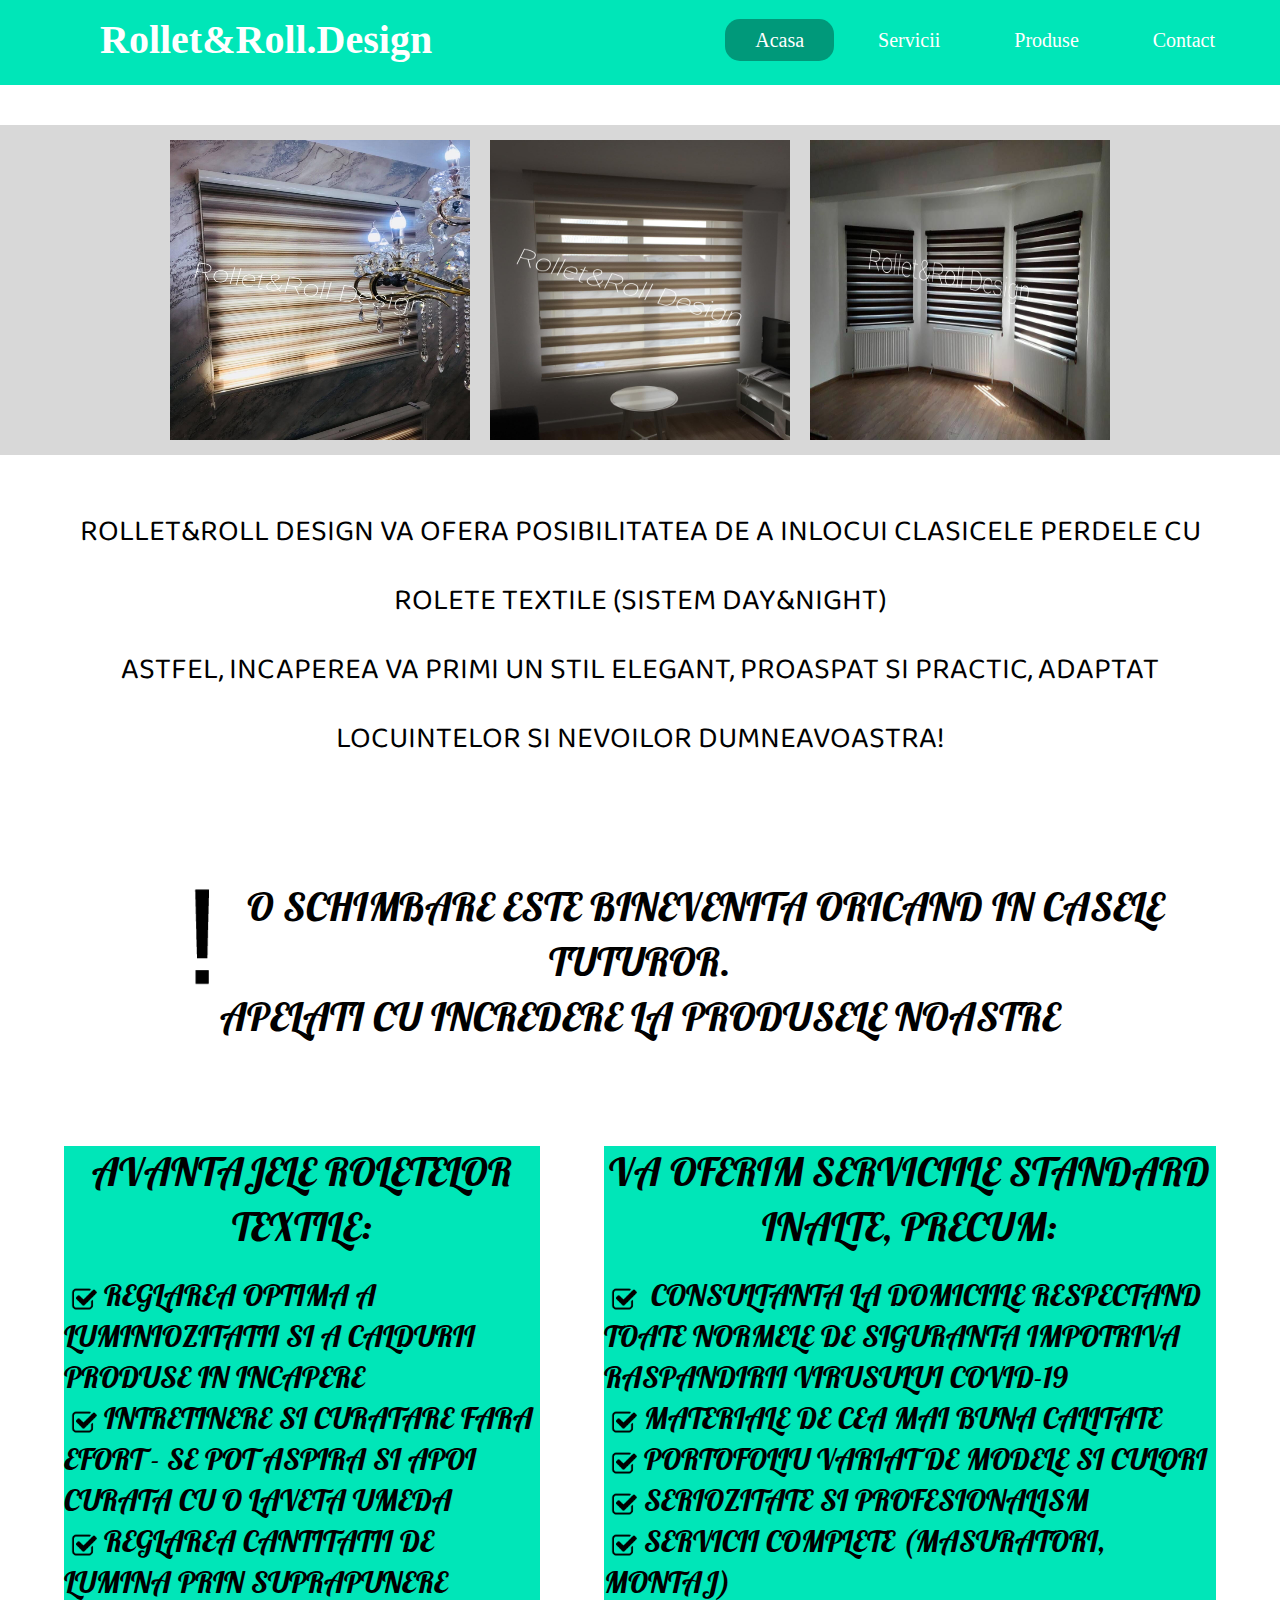
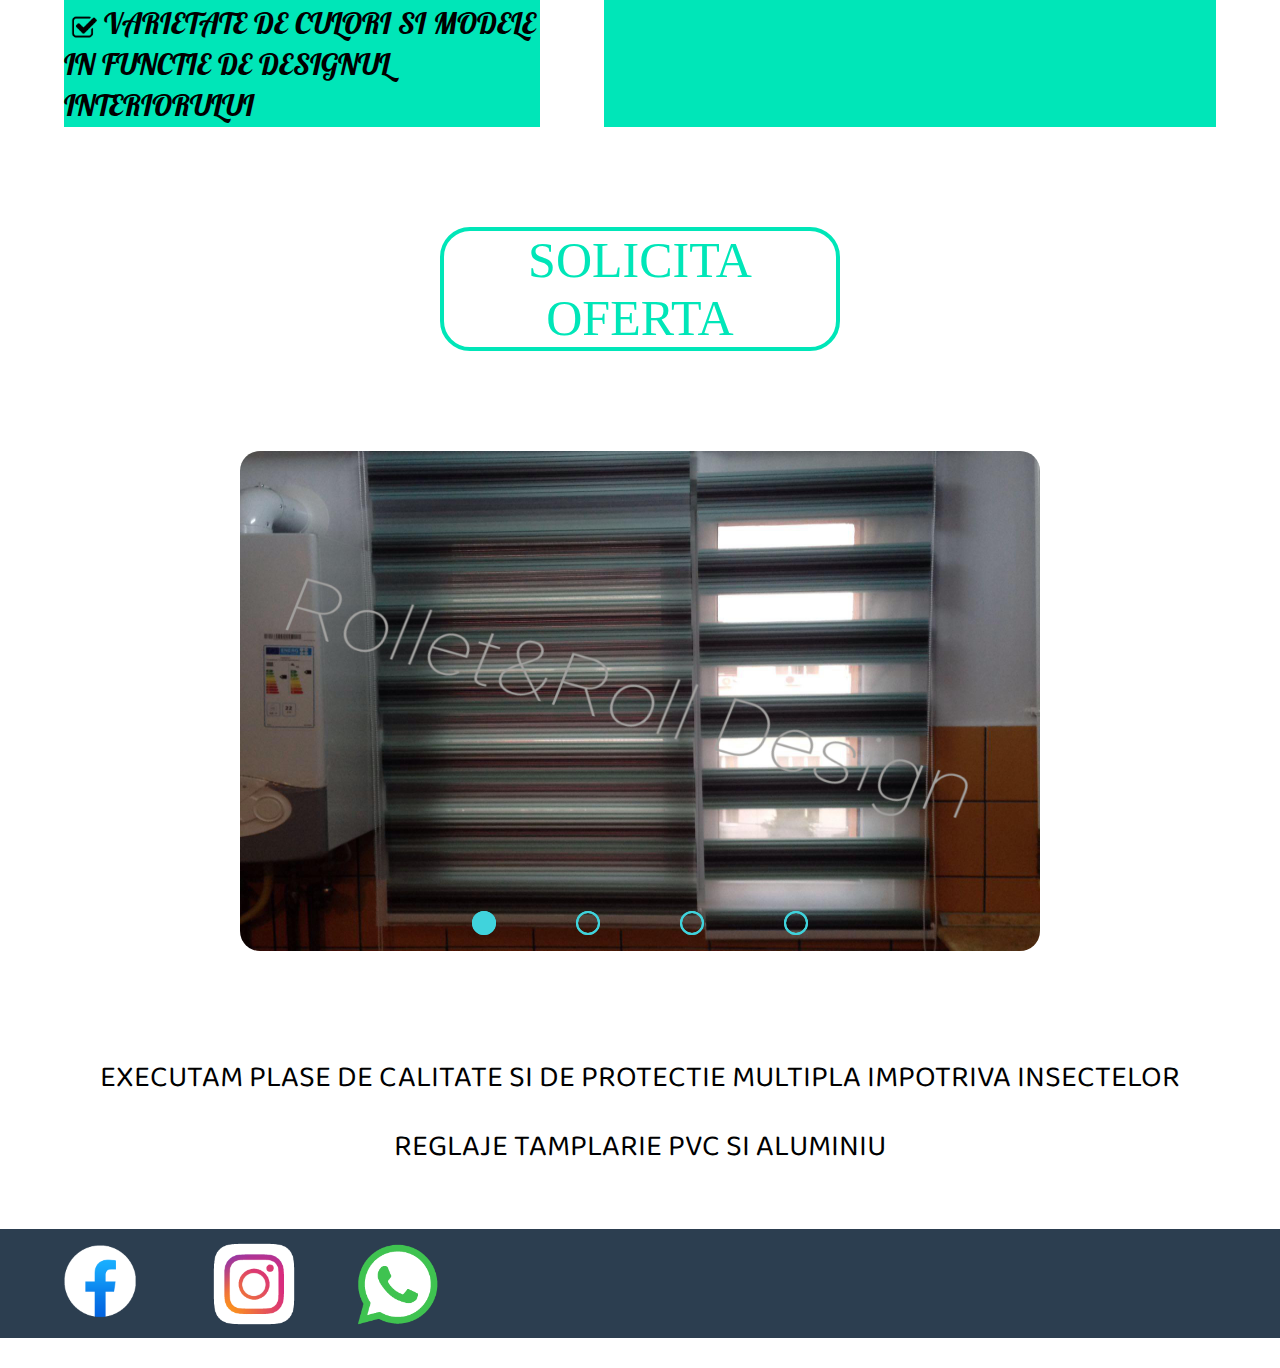
<file: index.html>
<!DOCTYPE html>
<html>
    <head>
        <title>IDA Benefic</title>
        <meta charset="UTF-8" />
        <meta name="viewport" content="width=device-width, initial-scale=1.0">
        <link rel="stylesheet" href="css/main.css" />
        <link
      href="https://fonts.googleapis.com/css2?family=Heebo:wght@500;700&family=Lobster&display=swap"
      rel="stylesheet"
    /> 
    <link rel="stylesheet" href="https://cdnjs.cloudflare.com/ajax/libs/font-awesome/5.15.3/css/all.min.css">
        <link rel="preconnect" href="https://fonts.gstatic.com">
        <link href="https://github.com/lmgonzalves/pieces.git">
        <link rel="preconnect" href="https://fonts.gstatic.com">
        <link href="https://fonts.googleapis.com/css2?family=Pattaya&display=swap" rel="stylesheet">
        <link rel="preconnect" href="https://fonts.gstatic.com">
        <link href="https://fonts.googleapis.com/css2?family=Baloo+Tammudu+2:wght@600&display=swap" rel="stylesheet">     
        
    </head>
    <body>
         
         
          
          <div class="all">
            <input type="checkbox" id="check" class="check">
            <nav>
              <label for="check" class="checkbtn">
                <i class="fas fa-bars"></i>
              </label>
              <label class="logo">Rollet&Roll.Design</label>
              <ul>
                <li><a class="active" href="#">Acasa</a></li>
                <li><a href="services.html">Servicii</a></li>
                <li><a href="product.html">Produse</a></li>
                <li><a href="contact.html?#">Contact</a></li>
              </ul>
            </nav>
            <div class="first">
              <div class="poze">
                <img class="poza13" id="poza13" src="poze/poza40.jpg" alt="poza13">
                <img class="poza15" id="poza15" src="poze/poza41.jpg" alt="poza15">
                <img class="poza17" id="poza17" src="poze/poza42.jpg" alt="poza17">
              </div>
            </div>
            <div class="hometext1">ROLLET&ROLL DESIGN VA OFERA POSIBILITATEA DE A INLOCUI CLASICELE PERDELE CU ROLETE TEXTILE (SISTEM DAY&NIGHT) 
              <br> ASTFEL, INCAPEREA VA PRIMI UN STIL ELEGANT, PROASPAT SI PRACTIC, ADAPTAT LOCUINTELOR SI NEVOILOR DUMNEAVOASTRA!
            </div>
            <div class="hometext2"><img class="exclamare" src="poze/exlamare.png">O SCHIMBARE ESTE BINEVENITA ORICAND IN CASELE TUTUROR.
              <br> APELATI CU INCREDERE LA PRODUSELE NOASTRE</div>
            <div class="hometext6">
              <div class="hometext3"><div class="avantajetext">AVANTAJELE ROLETELOR TEXTILE:</div>
                <ul>
                  <li><img class="bifatpoza" src="poze/bifat.png">REGLAREA OPTIMA A LUMINIOZITATII SI A CALDURII PRODUSE IN INCAPERE
                  </li>
                  <li><img class="bifatpoza" src="poze/bifat.png">INTRETINERE SI CURATARE FARA EFORT - SE POT ASPIRA SI APOI CURATA CU O LAVETA UMEDA
                  </li>
                  <li><img class="bifatpoza" src="poze/bifat.png">REGLAREA CANTITATII DE LUMINA PRIN SUPRAPUNERE
                  </li>
                  <li><img class="bifatpoza" src="poze/bifat.png">VARIETATE DE CULORI SI MODELE IN FUNCTIE DE DESIGNUL INTERIORULUI
                  </li>
                </ul>
              </div>
              <div class="hometext4"><div class="oferimtext">VA OFERIM SERVICIILE STANDARD INALTE, PRECUM:</div>
                <ul>
                  <li><img class="bifatpoza2" src="poze/bifat.png"> CONSULTANTA LA DOMICIILE RESPECTAND TOATE NORMELE DE SIGURANTA IMPOTRIVA RASPANDIRII VIRUSULUI COVID-19
                  </li>
                  <li><img class="bifatpoza2" src="poze/bifat.png">MATERIALE DE CEA MAI BUNA CALITATE
                  </li>
                  <li><img class="bifatpoza2" src="poze/bifat.png">PORTOFOLIU VARIAT DE MODELE SI CULORI
                  </li>
                  <li><img class="bifatpoza2" src="poze/bifat.png">SERIOZITATE SI PROFESIONALISM
                  </li>
                  <li><img class="bifatpoza2" src="poze/bifat.png">SERVICII COMPLETE (MASURATORI, MONTAJ)
                  </li>
                </ul>
              </div>
            </div>
            <div class="telefon2">
              <a class="telefon1" href="tel:+40727949772">
                SOLICITA OFERTA
              </a>
            </div> 
            
            <div class="autoslider">
              <div class="pozeslider">
                <input type="radio" name="radiobtn" id="radio1">
                <input type="radio" name="radiobtn" id="radio2">
                <input type="radio" name="radiobtn" id="radio3">
                <input type="radio" name="radiobtn" id="radio4">
  
                <div class="sli sli1">
                  <img src="poze/poza48.jpg" alt="">
                </div>
                <div class="sli">
                  <img src="poze/poza49.jpg" alt="">
                </div>
                <div class="sli">
                  <img src="poze/poza45.jpg" alt="">
                </div>
                <div class="sli">
                  <img src="poze/poza46.jpg" alt="">
                </div>
                <div class="navigation-auto">
                  <div class="auto-btn1"></div>
                  <div class="auto-btn2"></div>
                  <div class="auto-btn3"></div>
                  <div class="auto-btn4"></div>
                </div>
              </div>
              <div class="manual-navigation">
                <label for="radio1" class="manual-btn"></label>
                <label for="radio2" class="manual-btn"></label>
                <label for="radio3" class="manual-btn"></label>
                <label for="radio4" class="manual-btn"></label>
              </div>
            </div>
          
            <div class="hometext5">EXECUTAM PLASE DE CALITATE SI DE PROTECTIE MULTIPLA IMPOTRIVA INSECTELOR<br> REGLAJE TAMPLARIE PVC SI ALUMINIU</div>
            <div class="second">
              <a href="https://www.facebook.com/IDA05042020">
                  <img class="facebook" id="facebook"
                  src="poze/flite.png" onmouseover="this.src='poze/ficon.png'" onmouseout="this.src='poze/flite.png'">
              </a>
              <a href="https://www.facebook.com/IDA05042020">
                  <img class="insta" id="facebook"
                  src="poze/insta2.png" onmouseover="this.src='poze/insta.png'" onmouseout="this.src='poze/insta2.png'">
              </a>
              <a href="https://wa.me/+40720168446" class="whatsapp_float" target="_blank">
                <img class="whatsapp" id="whatsapp"
                src="poze/whatsapp1.png" onmouseover="this.src='poze/whatsapp2.png'" onmouseout="this.src='poze/whatsapp1.png'">
              </a>
              <a >
                <img class="insta2" id="insta2"
                src="poze/insta2.png" onmouseover="this.src='poze/insta.png'" onmouseout="this.src='poze/insta2.png'">
              </a>
              <a>
                <img class="whatsapp2" id="whatsapp2"
                src="poze/whatsapp1.png" onmouseover="this.src='poze/whatsapp2.png'" onmouseout="this.src='poze/whatsapp1.png'">
              </a>
            </div>
          </div>
        <script src="js/java.js"></script>
        <script src="js/java10.js"></script>
          <script>
            F();
            ro();
          </script>
    </body>
</html>
</file>
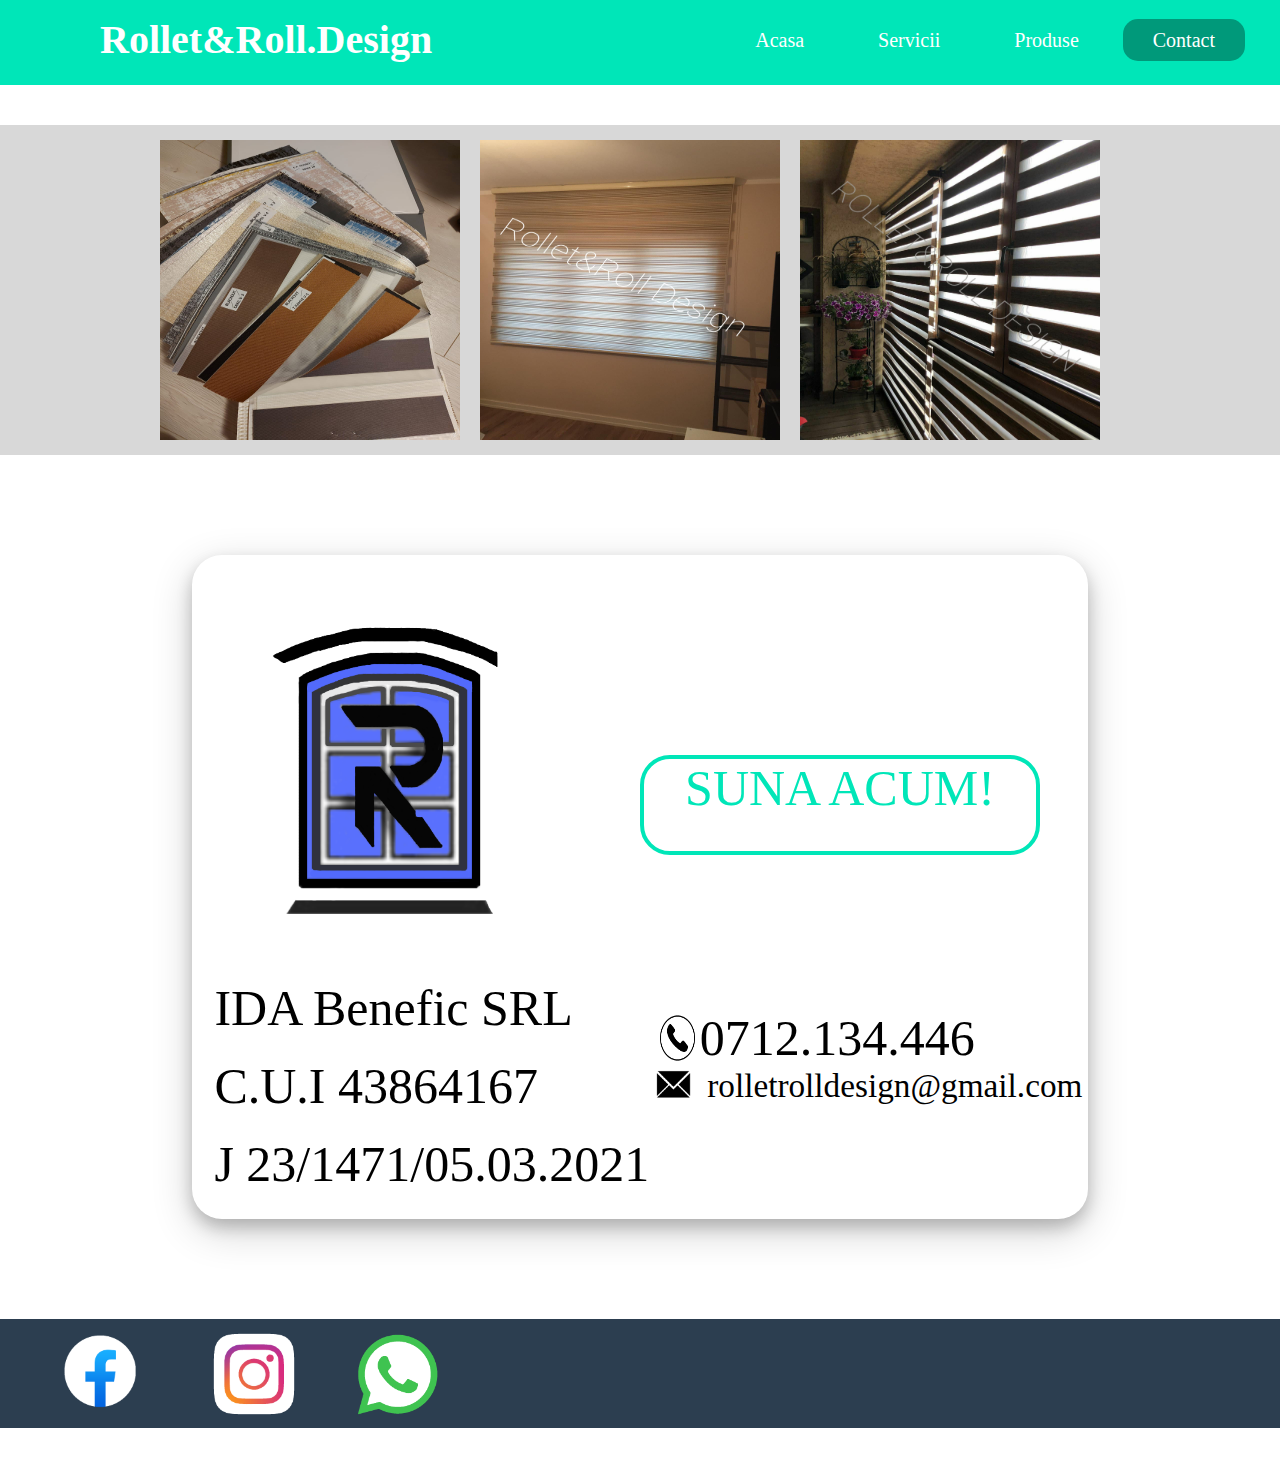
<file: contact.html>
<!DOCTYPE html>
<html>
    <head>
        <title>IDA Benefic</title>
        <meta charset="UTF-8" />
        <meta name="viewport" content="width=device-width, initial-scale=1.0">
        <link rel="stylesheet" href="css/contact.css" />
        <link
      href="https://fonts.googleapis.com/css2?family=Heebo:wght@500;700&family=Lobster&display=swap"
      rel="stylesheet"
    /> 
    <link rel="stylesheet" href="https://cdnjs.cloudflare.com/ajax/libs/font-awesome/5.15.3/css/all.min.css">
        <link rel="preconnect" href="https://fonts.gstatic.com">
        
        
    </head>
    <body>
        <div class="all">
            <input type="checkbox" id="check">
            <nav>
                
                <label for="check" class="checkbtn">
                    <i class="fas fa-bars"></i>
                </label>
                <label class="logo">Rollet&Roll.Design</label>
                <ul>
                    <li><a href="index.html">Acasa</a></li>
                    <li><a href="services.html">Servicii</a></li>
                    <li><a href="product.html">Produse</a></li>
                    <li><a class="active" href="#">Contact</a></li>
                </ul>
            </nav>
            
            <div class="first">
                <div class="poze">
                    <img class="poza13" id="poza13" src="poze/poza59.jpg" alt="poza13">
                    <img class="poza15" id="poza15" src="poze/poza60.jpg" alt="poza15">
                    <img class="poza17" id="poza17" src="poze/poza57.jpg" alt="poza17">
                </div>
            </div>
            <script src="js/java9.js"></script>
            
            
            
            <div class="contactfaaaa">
                <div class="telefon2">
                    <div class="telefon3">
                        <img class="logo1" src="poze/logo.png">
                    </div>
                    <a class="telefon1" href="tel:+40727949772">
                        SUNA ACUM!
                    </a>
                    
                </div>  
                <div class="datefirma2">
                    <div class="textdatefirma2">
                        <div class="textdatefirma"> IDA Benefic SRL</div>
                        <div class="textdatefirma">C.U.I  43864167</div>
                        <div class="textdatefirma">J 23/1471/05.03.2021</div>
                    </div>
                    <div class="icons">
                        <div class="nrtel">
                            <img class="telef" src="poze/telef.png">
                            <div>0712.134.446</div>
                        </div>
                        <div class="gmail">
                            <img class="mail" src="poze/mail.png">
                            <div class="mailtext">rolletrolldesign@gmail.com</div>
                        </div>
                    </div>
                </div>
            </div>
            <div class="second">
                
                <a href="https://www.facebook.com">
                    <img class="facebook" id="facebook"
                    src="poze/flite.png" onmouseover="this.src='poze/ficon.png'" onmouseout="this.src='poze/flite.png'">
                </a>
                
                <a href="https://www.facebook.com">
                    <img class="insta" id="insta"
                    src="poze/insta2.png" onmouseover="this.src='poze/insta.png'" onmouseout="this.src='poze/insta2.png'">
                </a>
                <a href="https://wa.me" class="whatsapp_float" target="_blank">
                    <img class="whatsapp" id="whatsapp"
                    src="poze/whatsapp1.png" onmouseover="this.src='poze/whatsapp2.png'" onmouseout="this.src='poze/whatsapp1.png'">
                </a>
                <a >
                    <img class="insta2" id="insta2"
                    src="poze/insta2.png" onmouseover="this.src='poze/insta.png'" onmouseout="this.src='poze/insta2.png'">
                </a>
                <a>
                    <img class="whatsapp2" id="whatsapp2"
                    src="poze/whatsapp1.png" onmouseover="this.src='poze/whatsapp2.png'" onmouseout="this.src='poze/whatsapp1.png'">
                </a>
               
            </div>  
           <script>
            F();
          </script>  
        </div>
    </body>
</html>
</file>
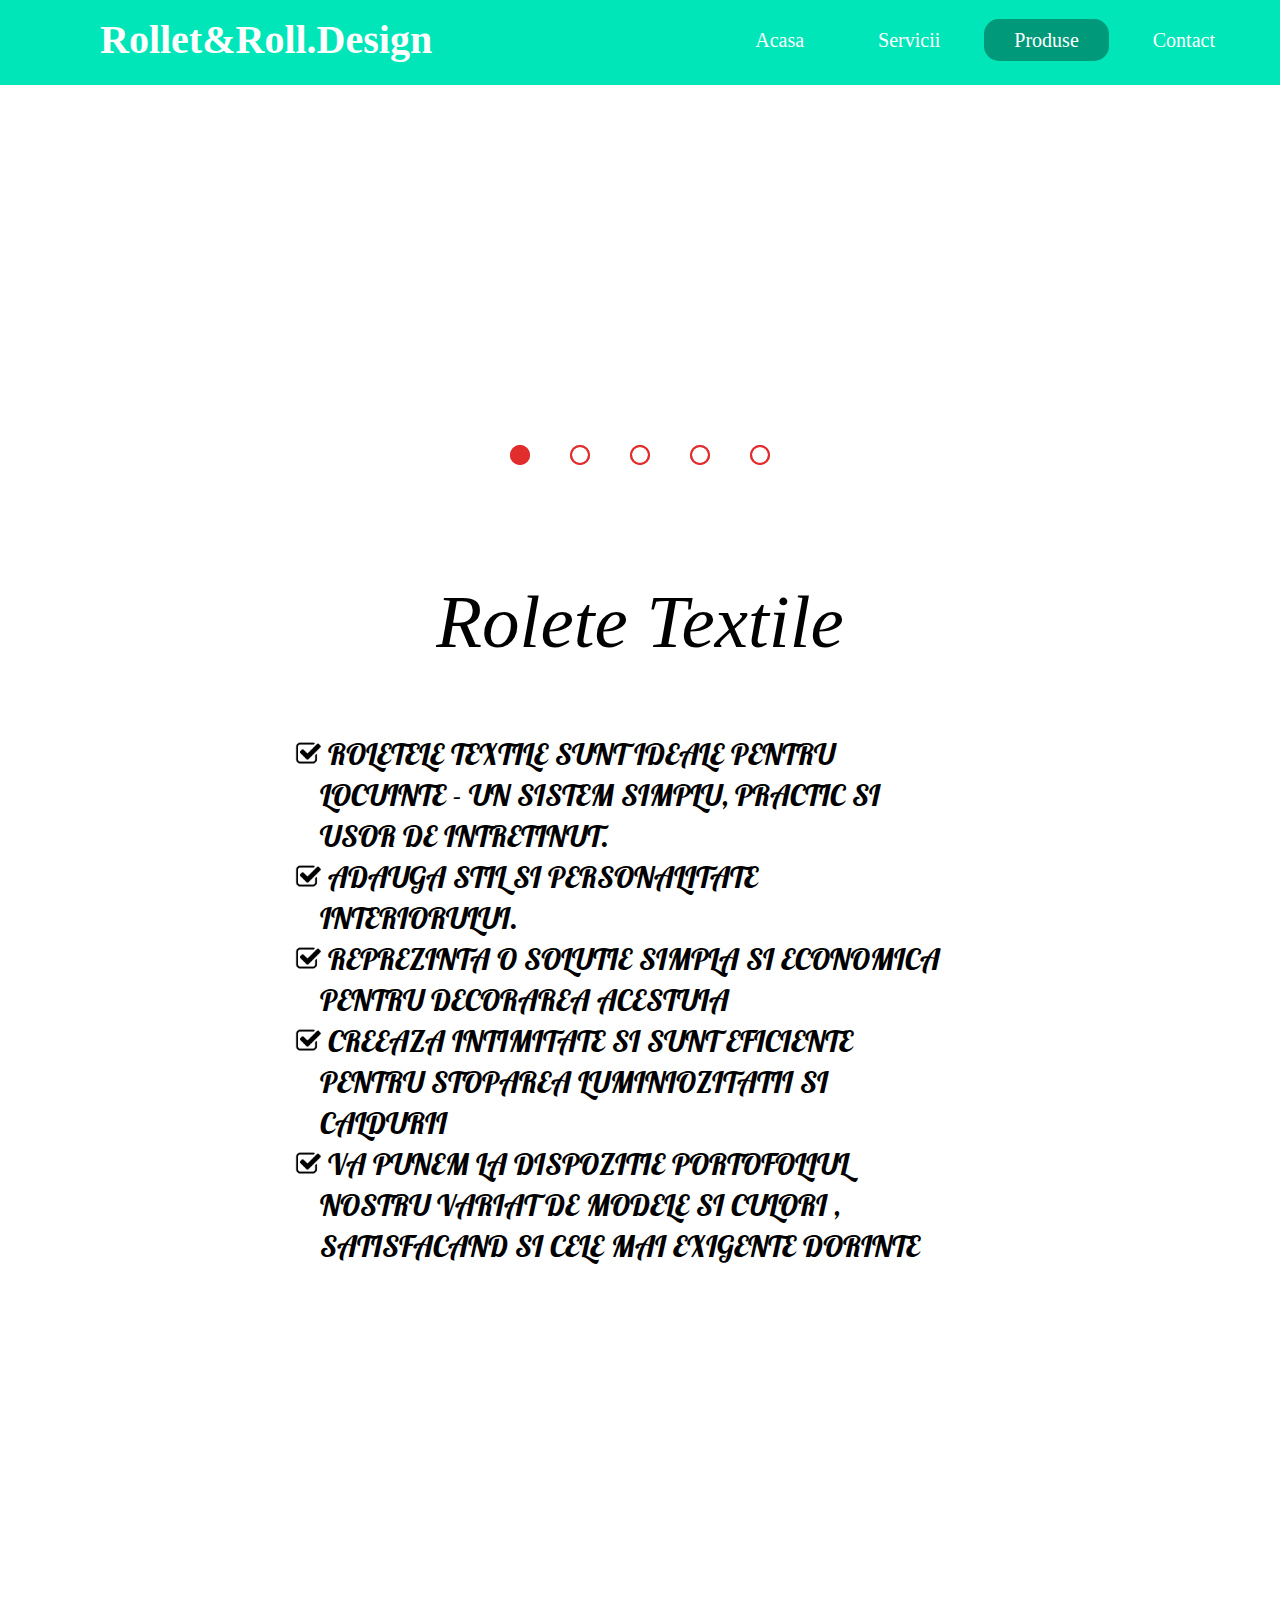
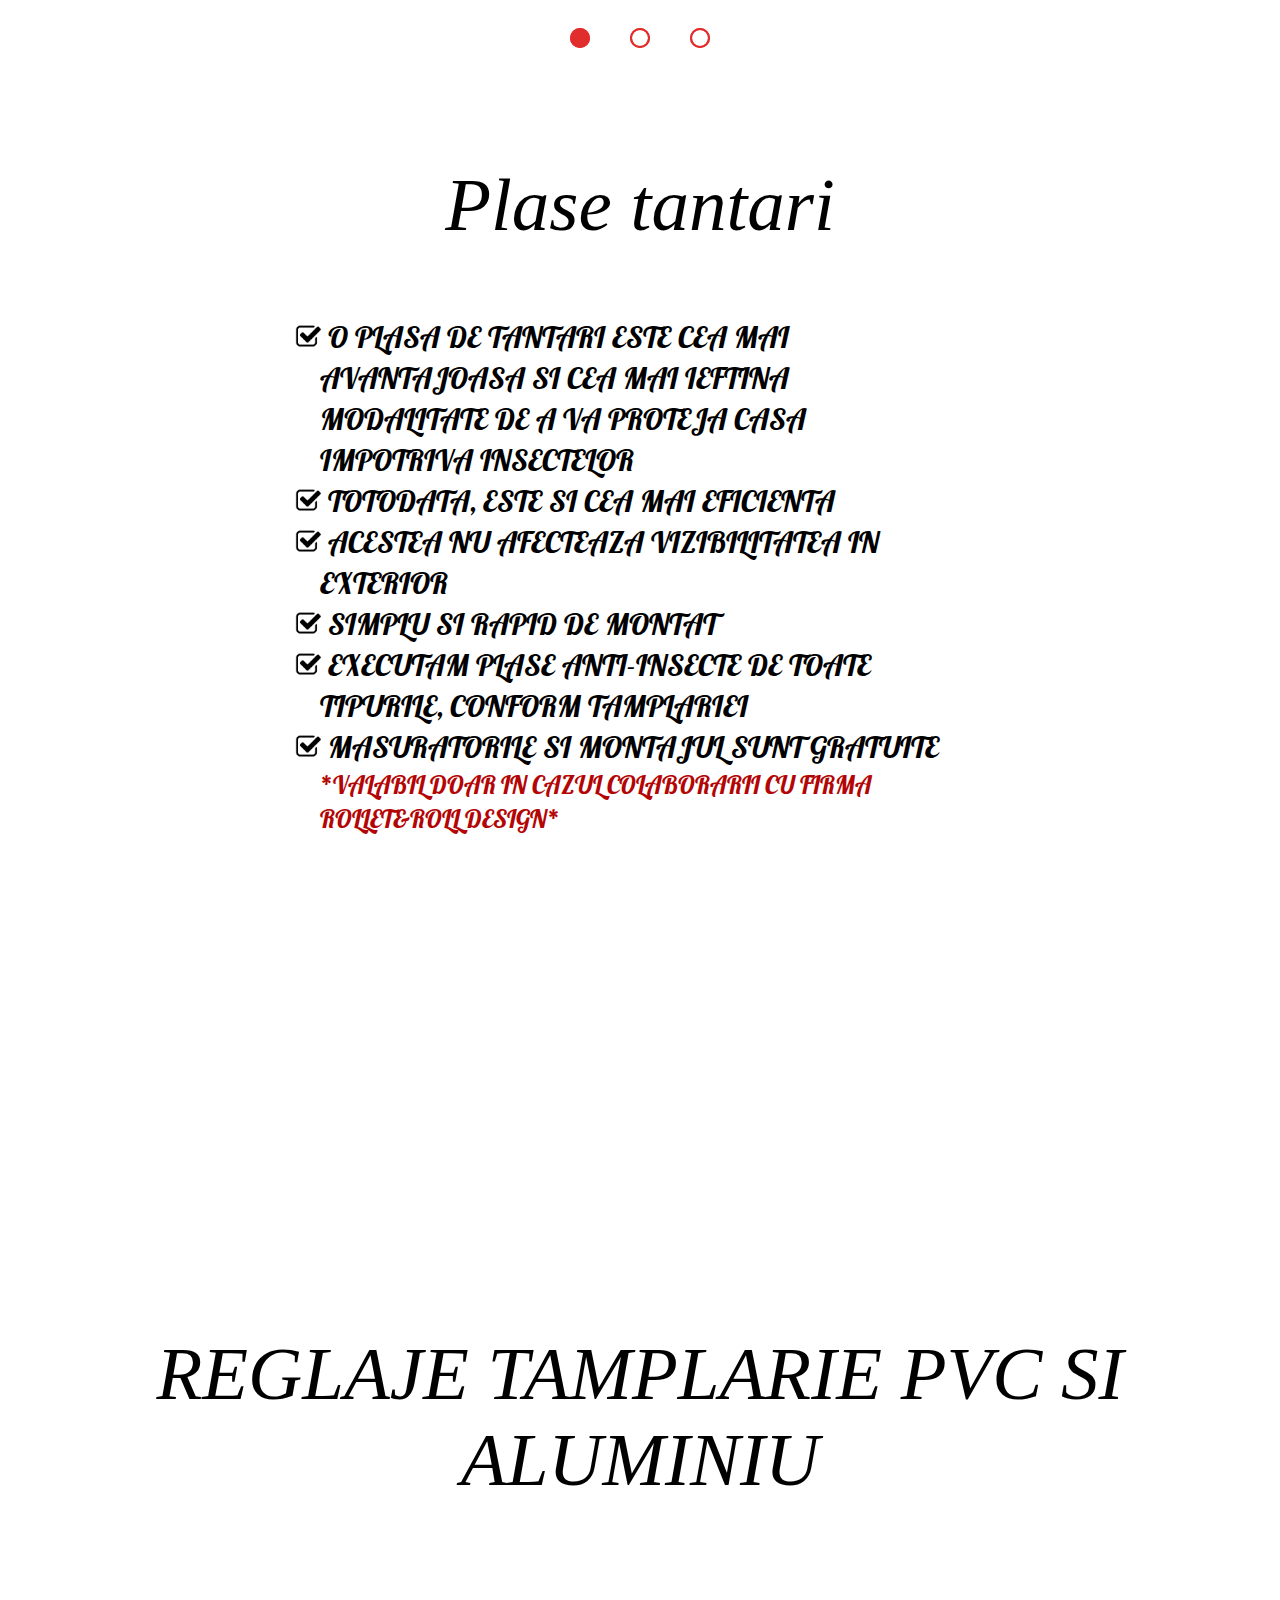
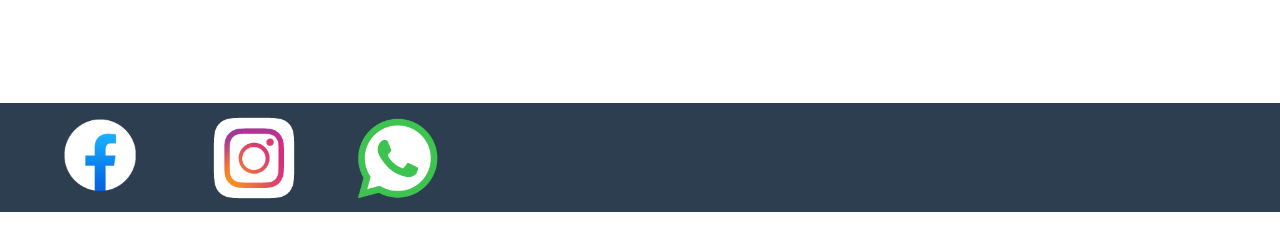
<file: product.html>
<!DOCTYPE html>
<html>
    <head>
        <title>IDA Benefic</title>
        <meta charset="UTF-8" />
        <meta name="viewport" content="width=device-width, initial-scale=1.0">
        <link rel="stylesheet" href="css/product.css" />
        <link
      href="https://fonts.googleapis.com/css2?family=Heebo:wght@500;700&family=Lobster&display=swap"
      rel="stylesheet"
    /> 
    <link rel="preconnect" href="https://fonts.gstatic.com">
<link href="https://fonts.googleapis.com/css2?family=Dancing+Script:wght@700&family=Roboto:wght@700&display=swap" rel="stylesheet">
    <link rel="stylesheet" href="https://cdnjs.cloudflare.com/ajax/libs/font-awesome/5.15.3/css/all.min.css">
    <link rel="preconnect" href="https://fonts.gstatic.com">
    <link rel="preconnect" href="https://fonts.gstatic.com">
    <link rel="preconnect" href="https://fonts.gstatic.com">
        <link href="https://fonts.googleapis.com/css2?family=Pattaya&display=swap" rel="stylesheet">
    <script>
        document.documentElement.className="js";
        var supportsCssVars=function(){var e, t=document.createElement("style");
        return t.innerHTML="root: { --tmp-var: bold; }",
        document.head.appendChild(t),e=!!(window.CSS&&window.CSS.supports&&window.CSS.supports("font-weight","var(--tmp-var)")),
        t.parentNode.removeChild(t),e};supportsCssVars()||alert("Please view this demo in a modern browser that supports CSS Variables.");
    </script>
        
        
    </head>
    <body>
        <div class="all">
            <input type="checkbox" id="check">
            <nav>
                
                <label for="check" class="checkbtn">
                    <i class="fas fa-bars"></i>
                </label>
                <label class="logo">Rollet&Roll.Design</label>
                <ul>
                    <li><a href="index.html">Acasa</a></li>
                    <li><a href="services.html">Servicii</a></li>
                    <li><a class="active" href="#">Produse</a></li>
                    <li><a href="contact.html?#">Contact</a></li>
                </ul>
            </nav>
            <div class="autoslider">
                <div class="pozeslider">
                    <input type="radio" name="radiobtn" class="radio1" id="radio1">
                    <input type="radio" name="radiobtn" class="radio2" id="radio2">
                    <input type="radio" name="radiobtn" class="radio3" id="radio3">
                    <input type="radio" name="radiobtn" class="radio4" id="radio4">
                    <input type="radio" name="radiobtn" class="radio5" id="radio5" checked>
                  
                    <div class="navigation-auto">
                        <div class="auto-btn1"></div>
                        <div class="auto-btn2"></div>
                        <div class="auto-btn3"></div>
                        <div class="auto-btn4"></div>
                        <div class="auto-btn5"></div>
                    </div>
                </div>
                <div class="manual-navigation">
                    <label for="radio1" class="manual-btn"></label>
                    <label for="radio2" class="manual-btn"></label>
                    <label for="radio3" class="manual-btn"></label>
                    <label for="radio4" class="manual-btn"></label>
                    <label for="radio5" class="manual-btn"></label>
                </div>
            </div>
            <div class="content">
                <div class="pieces-slider">
                    <div class="pieces-slider__slide">
                        <img class="pieces-slider__image" src="poze/poza49.jpg" alt="">
                        <h2 class="pieces-slider__text">Status Quo</h2>
                    </div>
                    <div class="pieces-slider__slide">
                        <img class="pieces-slider__image" src="poze/poza50.jpg" alt="">
                        <h2 class="pieces-slider__text">Amphibia</h2>
                    </div>
                    <div class="pieces-slider__slide">
                        <img class="pieces-slider__image" src="poze/poza51.jpg" alt="">
                        <h2 class="pieces-slider__text">Love Letters</h2>
                    </div>
                    <div class="pieces-slider__slide">
                        <img class="pieces-slider__image" src="poze/poza52.jpg" alt="">
                        <h2 class="pieces-slider__text">Green Flight</h2>
                    </div>
                    <div class="pieces-slider__slide">
                        <img class="pieces-slider__image" src="poze/poza53.jpg" alt="">
                        <h2 class="pieces-slider__text">Fun Fun Run</h2>
                    </div>
                    <canvas class="pieces-slider__canvas"></canvas>
                
                </div>
                <div class="roletetext">Rolete Textile</div>
            </div>
            <div class="produsetext2">
                <div class="produsetext1">
                    <ul>
                        <li><img class="produsepoza1" src="poze/bifat.png">ROLETELE TEXTILE SUNT IDEALE PENTRU LOCUINTE - 
                            UN SISTEM SIMPLU, PRACTIC SI USOR DE INTRETINUT.</li>
                        <li><img class="produsepoza1" src="poze/bifat.png">ADAUGA STIL SI PERSONALITATE INTERIORULUI.</li>
                        <li><img class="produsepoza1" src="poze/bifat.png">REPREZINTA O SOLUTIE SIMPLA SI ECONOMICA PENTRU DECORAREA ACESTUIA</li>
                        <li><img class="produsepoza1" src="poze/bifat.png">CREEAZA INTIMITATE SI SUNT EFICIENTE PENTRU STOPAREA
                            LUMINIOZITATII SI CALDURII</li>
                        <li><img class="produsepoza1" src="poze/bifat.png">VA PUNEM LA DISPOZITIE PORTOFOLIUL NOSTRU VARIAT DE MODELE SI CULORI 
                            , SATISFACAND SI CELE MAI EXIGENTE DORINTE</li>
                    </ul>
                </div>
            </div>
            <div class="autoslider2">
                <div class="pozeslider2">
                    <input type="radio" name="radiobtn2" class="radio21" id="radio21">
                    <input type="radio" name="radiobtn2" class="radio22" id="radio22">
                    <input type="radio" name="radiobtn2" class="radio23" id="radio23" checked>
                  
                    <div class="navigation-auto2">
                        <div class="auto-btn21"></div>
                        <div class="auto-btn22"></div>
                        <div class="auto-btn23"></div>
                    </div>
                </div>
                <div class="manual-navigation2">
                    <label for="radio21" class="manual-btn2"></label>
                    <label for="radio22" class="manual-btn2"></label>
                    <label for="radio23" class="manual-btn2"></label>
                </div>
              </div>
              <div class="content2">
                <div class="pieces-slider2">
                  <div class="pieces-slider__slide2">
                    <img class="pieces-slider__image2" src="poze/poza54.jpg" alt="">
                    <h2 class="pieces-slider__text2">Status Quo</h2>
                  </div>
                  <div class="pieces-slider__slide2">
                    <img class="pieces-slider__image2" src="poze/poza55.jpg" alt="">
                    <h2 class="pieces-slider__text2">Amphibia</h2>
                  </div>
                  <div class="pieces-slider__slide2">
                    <img class="pieces-slider__image2" src="poze/poza56.jpg" alt="">
                    <h2 class="pieces-slider__text2">Love Letters</h2>
                  </div>
                  <canvas class="pieces-slider__canvas2"></canvas>
                  
                </div>
                    <div class="roletetext2">Plase tantari</div>
              </div>
              <div class="produsetext3">
                <div class="produsetext4">
                    <ul>
                        <li><img class="produsepoza2" src="poze/bifat.png">O PLASA DE TANTARI ESTE CEA MAI AVANTAJOASA SI CEA MAI IEFTINA 
                            MODALITATE DE A VA PROTEJA CASA IMPOTRIVA INSECTELOR</li>
                        <li><img class="produsepoza2" src="poze/bifat.png">TOTODATA, ESTE SI CEA MAI EFICIENTA</li>
                        <li><img class="produsepoza2" src="poze/bifat.png">ACESTEA NU AFECTEAZA VIZIBILITATEA IN EXTERIOR</li>
                        <li><img class="produsepoza2" src="poze/bifat.png">SIMPLU SI RAPID DE MONTAT</li>
                        <li><img class="produsepoza2" src="poze/bifat.png">EXECUTAM PLASE ANTI-INSECTE DE TOATE TIPURILE, CONFORM TAMPLARIEI</li>
                        <li><img class="produsepoza2" src="poze/bifat.png">MASURATORILE SI MONTAJUL SUNT GRATUITE<br>
                        <div class="produsetext5">*VALABIL DOAR IN CAZUL 
                            COLABORARII CU FIRMA ROLLET&ROLL DESIGN*</div></li>
                    </ul>
                </div>
            </div>
            <div class="autoslider3">
                <div class="pozeslider3">
                    <input type="radio" name="radiobtn3" class="radio31" id="radio31">
                    <input type="radio" name="radiobtn3" class="radio32" id="radio32">
                    <input type="radio" name="radiobtn3" class="radio33" id="radio33">
                    <input type="radio" name="radiobtn3" class="radio34" id="radio34">
                    <input type="radio" name="radiobtn3" class="radio35" id="radio35" checked>
                  
                    <div class="navigation-auto3">
                        <div class="auto-btn31"></div>
                        <div class="auto-btn32"></div>
                        <div class="auto-btn33"></div>
                        <div class="auto-btn34"></div>
                        <div class="auto-btn35"></div>
                    </div>
                </div>
                <div class="manual-navigation3">
                    <label for="radio31" class="manual-btn3"></label>
                    <label for="radio32" class="manual-btn3"></label>
                    <label for="radio33" class="manual-btn3"></label>
                    <label for="radio34" class="manual-btn3"></label>
                    <label for="radio35" class="manual-btn3"></label>
                </div>
              </div>
              <div class="content3">
                <div class="pieces-slider3">
                  <div class="pieces-slider__slide3">
                    <img class="pieces-slider__image3" src="poze/reglaje.jpeg" alt="">
                    <h2 class="pieces-slider__text3">Status Quo</h2>
                  </div>
                  <div class="pieces-slider__slide3">
                    <img class="pieces-slider__image3" src="poze/reglaje.jpeg" alt="">
                    <h2 class="pieces-slider__text3">Amphibia</h2>
                  </div>
                  <div class="pieces-slider__slide3">
                    <img class="pieces-slider__image3" src="poze/reglaje.jpeg" alt="">
                    <h2 class="pieces-slider__text3">Love Letters</h2>
                  </div>
                  <div class="pieces-slider__slide3">
                    <img class="pieces-slider__image3" src="poze/reglaje.jpeg" alt="">
                    <h2 class="pieces-slider__text3">Green Flight</h2>
                  </div>
                  <div class="pieces-slider__slide3">
                    <img class="pieces-slider__image3" src="poze/reglaje.jpeg" alt="">
                    <h2 class="pieces-slider__text3">Fun Fun Run</h2>
                  </div>
                  <canvas class="pieces-slider__canvas3"></canvas>
                  
                </div>
                    <div class="roletetext3">REGLAJE TAMPLARIE PVC SI ALUMINIU</div>
              </div>
              <div class="second">
                <a href="https://www.facebook.com/IDA05042020%22%3E">
                    <img class="facebook" id="facebook"
                    src="poze/flite.png" onmouseover="this.src='poze/ficon.png'" onmouseout="this.src='poze/flite.png'">
                </a>
                <a href="https://www.facebook.com/IDA05042020%22%3E">
                    <img class="insta" id="facebook"
                    src="poze/insta2.png" onmouseover="this.src='poze/insta.png'" onmouseout="this.src='poze/insta2.png'">
                </a>
                <a href="https://wa.me/+40720168446" class="whatsapp_float" target="_blank">
                    <img class="whatsapp" id="whatsapp"
                    src="poze/whatsapp1.png" onmouseover="this.src='poze/whatsapp2.png'" onmouseout="this.src='poze/whatsapp1.png'">
                </a>
                <a >
                    <img class="insta2" id="insta2"
                    src="poze/insta2.png" onmouseover="this.src='poze/insta.png'" onmouseout="this.src='poze/insta2.png'">
                </a>
                <a>
                    <img class="whatsapp2" id="whatsapp2"
                    src="poze/whatsapp1.png" onmouseover="this.src='poze/whatsapp2.png'" onmouseout="this.src='poze/whatsapp1.png'">
                </a>
            </div>
            </div>
            <script src='js/anime.min.js'></script>
            <script src='js/pieces.min.js'></script>
            <script src='js/java3.js'></script>
            <script src='js/java4.js'></script>
            <script src='js/java5.js'></script>
            <script src='js/java6.js'></script>
            <script src='js/java7.js'></script>
            <script src='js/java8.js'></script>  
    </body>
</html>
</file>
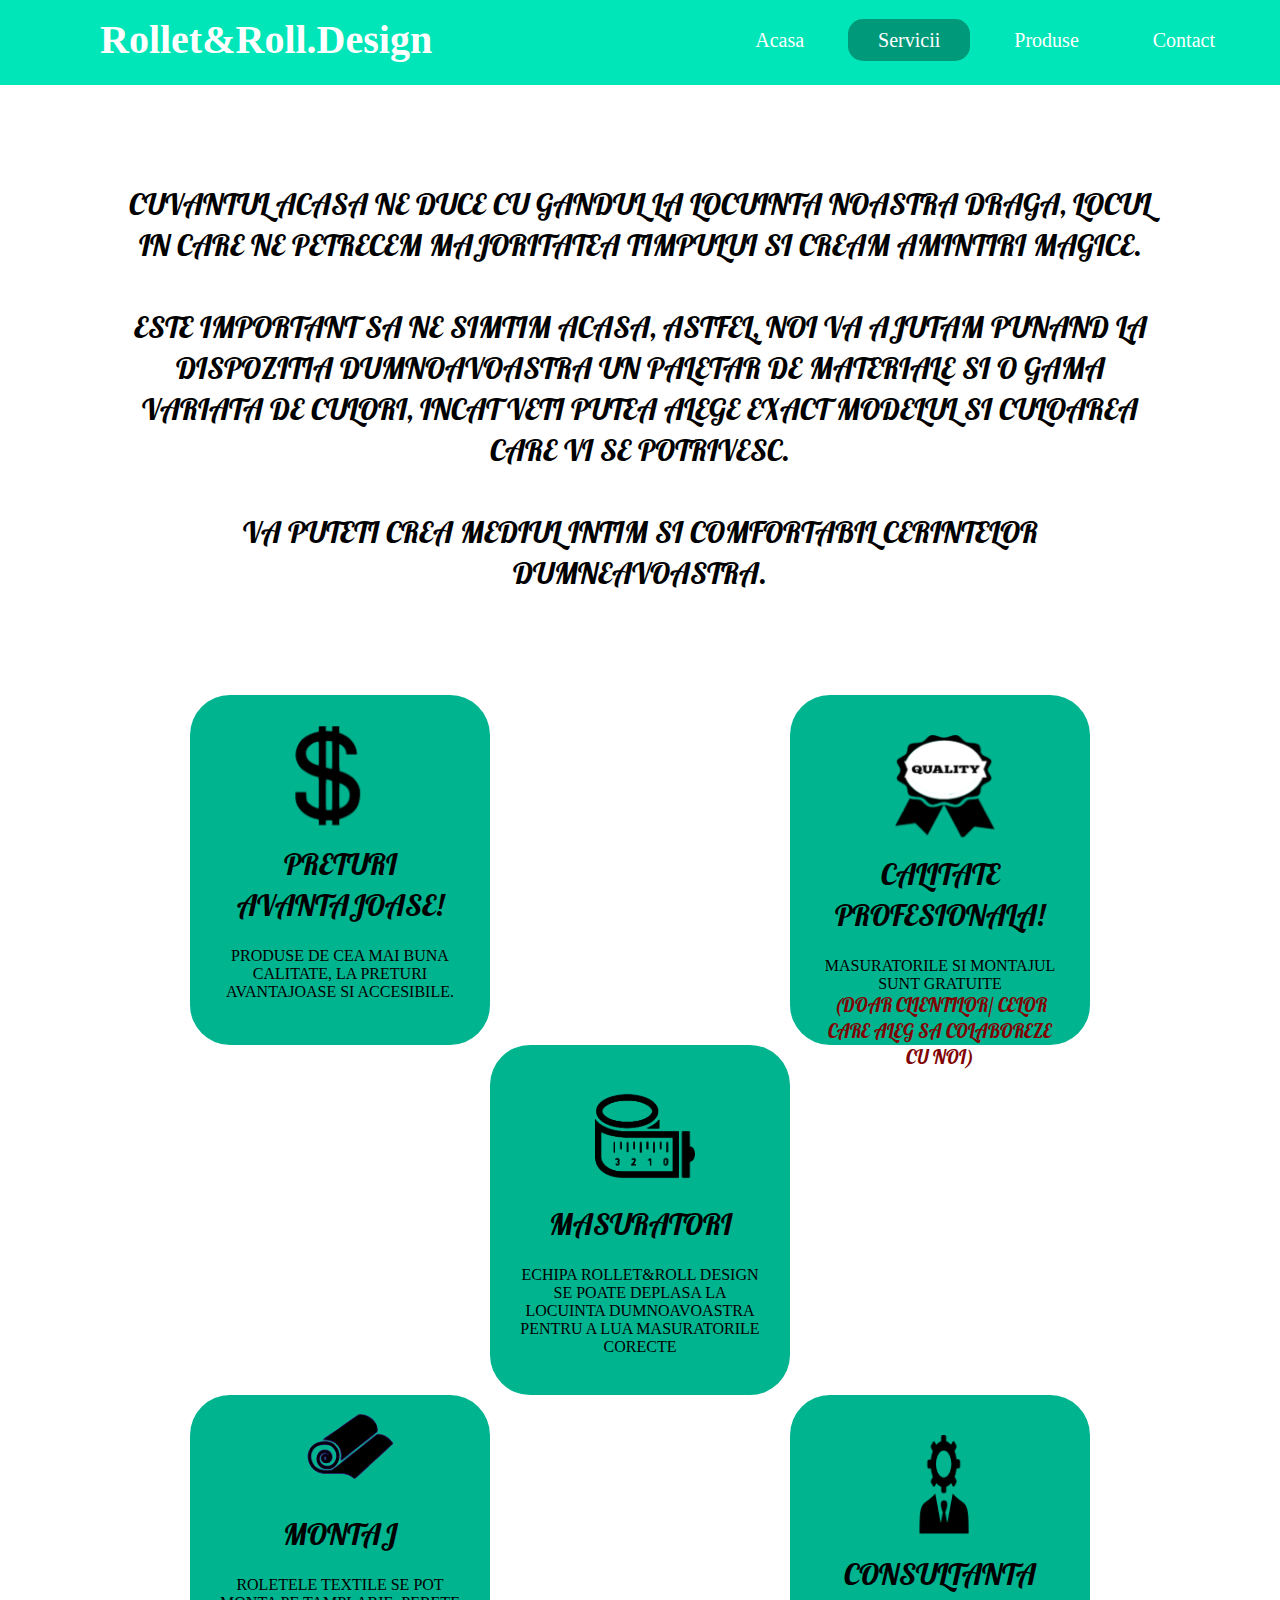
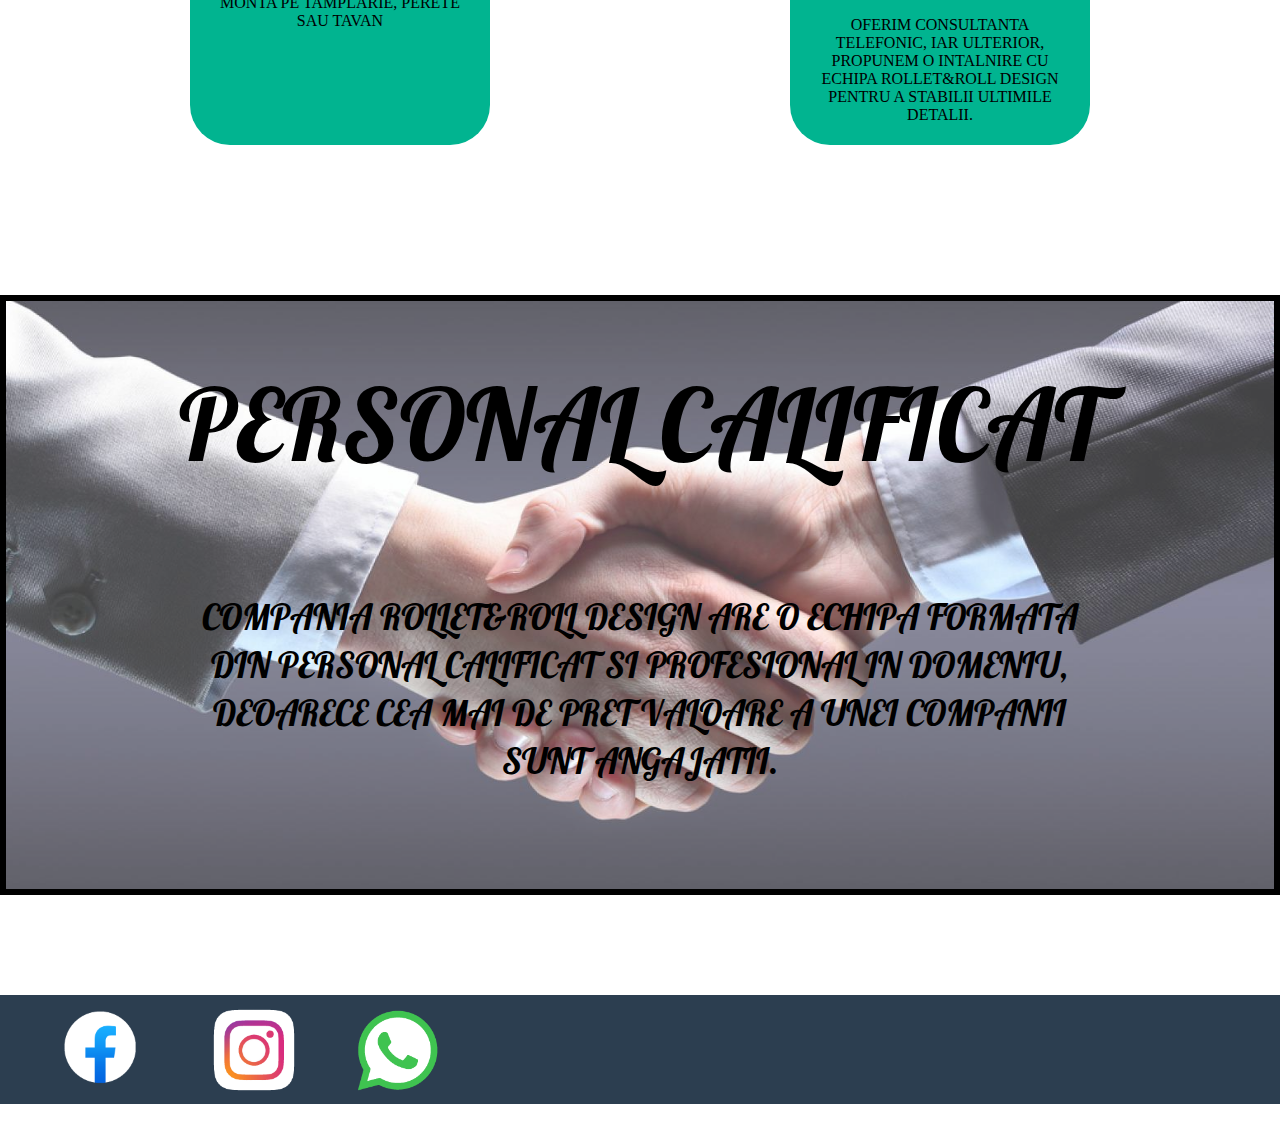
<file: services.html>
<!DOCTYPE html>
<html>
    <head>
        <title>IDA Benefic</title>
        <meta charset="UTF-8" />
        <meta name="viewport" content="width=device-width, initial-scale=1.0">
        <link rel="stylesheet" href="css/services.css" />
        <link
      href="https://fonts.googleapis.com/css2?family=Heebo:wght@500;700&family=Lobster&display=swap"
      rel="stylesheet"
    /> 
    <link rel="stylesheet" href="https://cdnjs.cloudflare.com/ajax/libs/font-awesome/5.15.3/css/all.min.css">
        <link rel="preconnect" href="https://fonts.gstatic.com">
        <link href="https://fonts.googleapis.com/css2?family=Pattaya&display=swap" rel="stylesheet">
        <link rel="preconnect" href="https://fonts.gstatic.com">
        <link href="https://fonts.googleapis.com/css2?family=Baloo+Tammudu+2:wght@600&display=swap" rel="stylesheet">    
        
        
    </head>
    <body>
        <div class="all">
            <input type="checkbox" id="check">
            <nav>
                
                <label for="check" class="checkbtn">
                    <i class="fas fa-bars"></i>
                </label>
                <label class="logo">Rollet&Roll.Design</label>
                <ul>
                    <li><a href="index.html">Acasa</a></li>
                    <li><a class="active" href="#">Servicii</a></li>
                    <li><a href="product.html">Produse</a></li>
                    <li><a href="contact.html?#">Contact</a></li>
                </ul>
            </nav>
            
                <div class="serviciitext1">
                    CUVANTUL ACASA NE DUCE CU GANDUL LA LOCUINTA NOASTRA DRAGA, LOCUL IN CARE NE PETRECEM MAJORITATEA TIMPULUI SI CREAM AMINTIRI MAGICE.
                <br><br>ESTE IMPORTANT SA NE SIMTIM ACASA, ASTFEL, NOI VA AJUTAM PUNAND LA DISPOZITIA DUMNOAVOASTRA UN PALETAR DE MATERIALE
                 SI O GAMA VARIATA DE CULORI, INCAT VETI PUTEA ALEGE EXACT MODELUL SI CULOAREA CARE VI SE POTRIVESC.<br><br>
                 VA PUTETI CREA MEDIUL INTIM SI COMFORTABIL CERINTELOR DUMNEAVOASTRA.
               
            </div>
            <div class="animatii">
                <div class="dollar">
                    <div class="thecard">
                        <div class="thefront">
                            <img class="dollarfront" id="dollarfront" src="poze/dollar.png">
                        </div>
                        <div class="theback">
                            <img class="dollarback" id="dollarback" src="poze/dollar 2.png">
                        </div>
                    </div>
                    <div class="Dollartext1">PRETURI AVANTAJOASE!</div>
                    <div class="Dollartext2">PRODUSE DE CEA MAI BUNA CALITATE, LA PRETURI AVANTAJOASE SI ACCESIBILE.</div>
                </div>
                <div class="quality">
                    <div class="thecard2">
                        <div class="thefront2">
                            <img class="qualityfront" id="qualityfront" src="poze/quality.png">
                        </div>
                        <div class="theback2">
                            <img class="qualityback" id="qualityback" src="poze/quality.png">
                        </div>
                    </div>
                    <div class="qualitytext1">CALITATE PROFESIONALA!</div>
                    <div class="qualitytext2">MASURATORILE SI MONTAJUL SUNT GRATUITE<br><div class="qualitytext3">(DOAR CLIENTILOR/
                        CELOR CARE ALEG SA COLABOREZE CU NOI)</div></div>
                </div>
                <div class="masuratori">
                    <div class="thecard3">
                        <div class="thefront3">
                            <img class="masuratorifront" id="masuratorifront" src="poze/masuratori.png">
                        </div>
                        <div class="theback3">
                            <img class="masuratoriback" id="masuratoriback" src="poze/masuratori.png">
                        </div>
                    </div>
                    <div class="masuratoritext1">MASURATORI</div>
                    <div class="masuratoritext2">ECHIPA ROLLET&ROLL DESIGN SE POATE DEPLASA          LA LOCUINTA DUMNOAVOASTRA PENTRU A 
                        LUA MASURATORILE CORECTE
                    </div>
                </div>
                <div class="montaj">
                    <div class="thecard4">
                        <div class="thefront4">
                            <img class="montajfront3" id="montajfront3" src="poze/montaj3.png">
                            <img class="montajfront2" id="montajfront2" src="poze/montaj2.png">
                            <img class="montajfront" id="montajfront" src="poze/montaj.png">    
                        </div>
                    </div>
                    <div class="montajtext1">MONTAJ</div>
                    <div class="montajtext2">ROLETELE TEXTILE SE POT MONTA PE TAMPLARIE, PERETE SAU TAVAN</div>
                </div>
                <div class="consultanta">
                    <div class="thecard5">
                        <div class="white1"></div>
                        <div class="thefront5">
                            <img class="consultantafront" id="consultantafront" src="poze/consultanta.png">
                        </div>
                        <div class="theback5">
                            <img class="consultantaback" id="consultantaback" src="poze/consultanta.png">
                        </div>
                    </div>
                    <div class="consultantatext1">CONSULTANTA</div>
                    <div class="consultantatext2">OFERIM CONSULTANTA TELEFONIC, IAR ULTERIOR, PROPUNEM O INTALNIRE CU ECHIPA ROLLET&ROLL DESIGN PENTRU A 
                        STABILII ULTIMILE DETALII.
                    </div>
                    
                </div>
            </div>
            <div class="hand">
                <img class="handshake" src="poze/Handshake.jpg" alt="handshake">
                <div class="handtext1">PERSONAL CALIFICAT</div>
                <div class="handtext2">COMPANIA ROLLET&ROLL DESIGN ARE O ECHIPA FORMATA DIN PERSONAL CALIFICAT SI PROFESIONAL IN DOMENIU, 
                    DEOARECE CEA MAI DE PRET VALOARE A UNEI COMPANII SUNT ANGAJATII.
                </div>
            </div>
            
        
        <div class="second">
            <a href="https://www.facebook.com/IDA05042020">
                <img class="facebook" id="facebook"
                src="poze/flite.png" onmouseover="this.src='poze/ficon.png'" onmouseout="this.src='poze/flite.png'">
            </a>
            <a href="https://www.facebook.com/IDA05042020">
                <img class="insta" id="facebook"
                src="poze/insta2.png" onmouseover="this.src='poze/insta.png'" onmouseout="this.src='poze/insta2.png'">
            </a>
            <a href="https://wa.me/+40720168446" class="whatsapp_float" target="_blank">
                <img class="whatsapp" id="whatsapp"
                src="poze/whatsapp1.png" onmouseover="this.src='poze/whatsapp2.png'" onmouseout="this.src='poze/whatsapp1.png'">
            </a>
            <a >
                <img class="insta2" id="insta2"
                src="poze/insta2.png" onmouseover="this.src='poze/insta.png'" onmouseout="this.src='poze/insta2.png'">
            </a>
            <a>
                <img class="whatsapp2" id="whatsapp2"
                src="poze/whatsapp1.png" onmouseover="this.src='poze/whatsapp2.png'" onmouseout="this.src='poze/whatsapp1.png'">
            </a>
        </div>
    </div>
    </body>
</html>
</file>
<file: css/main.css>
*{
    padding: 0px;
    margin: 0px;
    text-decoration: none;
    list-style: none;
    box-sizing: border-box;
}
body{
    font-family: montserrat;
    justify-content: center;
    align-items: center;
    position: absolute;
}
nav{
    height: 85px;
    background: #00e6b8;
    width:100%;
}
label.logo{
    color:white;
    font-size:40px;
    padding: 0  0 0 100px;
    line-height: 80px;
    font-weight: bold;
}
nav ul{
    float: right;
    margin-right: 30px;
}
nav ul li{
    display: inline-block;
    line-height: 80px;
    margin: 0 5px;
}
nav ul li a{
    color: white;
    border-radius: 15px;
    padding: 10px 30px;
    font-size: 20px;
}
a.active,a:hover{
    background: #00997a;
    transition: .5s;
}
.checkbtn{
    color: white;
    font-size: 45px;
    float: right;
    line-height: 80px;
    padding-right: 40px;
    cursor:pointer;
    display: none;
}
#check{
    display: none;
}
div.first, div.second{
    width: 100%;
    margin-top: 40px;
    
}
div.first{
    background: rgb(216, 216, 216);
}
div.second{
    background: #2c3e50;
    margin-bottom: 30px;
}
.poze{
    display: flex;
    margin: auto;
    max-width: max-content;
}
.poza13{
    width: 300px;
    margin: 15px 20px 15px 0;
}
.poza15{
    width: 300px;
    margin: 15px 20px 15px 0;
}
.poza17{
    width: 300px;
    margin: 15px 0 15px 0;
}
.facebook{
    width: 200px;
}
.insta{
    width: 100px;
}
.whatsapp{
    width: 180px;
    margin-bottom: 2px;
}
.insta2{
    visibility: none;
    opacity: 0;
    width: 5%;
}
.whatsapp2{
    visibility: none;
    opacity: 0;
    width: 9%;
    margin-bottom: 2px;
}
div.second a:hover{
    background: none;
}
.intro {
    background: black;
    position: fixed;
    top: 0;
    left: 0;
    width: 100%;
    z-index: 2;
    height: 100%;
    display: flex;
    justify-content: center;
    align-items: center;
}
.slider {
    background: rgb(97, 105, 109);
    position: fixed;
    top: 0;
    left: 0;
    width: 100%;
    height: 100%;
    transform: translateY(100%);
}
.intro-text {
    color: rgb(233, 233, 233);
    font-family: "Heebo", sans-serif;
    font-size: 3rem;
}  
.hide {
    background: black;
    overflow: hidden;
}
.hide span {
    transform: translateY(100%);
    display: inline-block;
}
.autoslider{
    margin: auto;
    margin-bottom: 100px;
    margin-top: 50px;
    max-width: 800px;
    height: 500px;
    border-radius: 20px;
    overflow: hidden;
}
.pozeslider{
    width: 500%;
    height:500px;
    display: flex;
}
.pozeslider input{
    display: none;
}
.sli{
    width: 20%;
    transition: 2s;
}
.sli img{
    width: 800px;
    height: 500px;
}
.manual-navigation{
    position: absolute;
    width: 800px;
    margin-top: -40px;
    display: flex;
    justify-content: center;
}
.manual-btn{
    border: 2px solid #40D3DC;
    padding: 10px;
    width: 20px;
    height: 20px;
    border-radius: 20px;
    transition: 1s;
}
.manual-btn:not(:last-child){
    margin-right: 80px;
}
.manual-btn:hover{
    background: #40D3DC;
}
#radio1:checked ~ .sli1{
    margin-left: 0;
}
#radio2:checked ~ .sli1{
    margin-left: -20%;
}
#radio3:checked ~ .sli1{
    margin-left: -40%;
}
#radio4:checked ~ .sli1{
    margin-left: -60%;
}
.navigation-auto{
    position: absolute;
    display: flex;
    width: 800px;
    justify-content: center;
    margin-top: 460px;
}
.navigation-auto div{
    border: 2px solid #40D3DC;
    padding: 10px;
    width: 20px;
    height: 20px;
    border-radius: 20px;
    transition: 1s;
}
.navigation-auto div:not(:last-child){
    margin-right:80px;
}
#radio1:checked ~ .navigation-auto .auto-btn1{
    background: #40D3DC;
}
#radio2:checked ~ .navigation-auto .auto-btn2{
    background: #40D3DC;
}
#radio3:checked ~ .navigation-auto .auto-btn3{
    background: #40D3DC;
}
#radio4:checked ~ .navigation-auto .auto-btn4{
    background: #40D3DC;
}
.hometext1{
    margin-top: 50px;
    text-align: center;
    font-family: 'Baloo Tammudu 2', cursive;
    font-size: 30px;
    margin-left: 30px;
    margin-right: 30px;
    margin-bottom: 100px;
}
.hometext2{
    text-align: center;
    font-family: 'Pattaya', sans-serif;
    font-size: 40px;
    margin-left: 30px;
    margin-right: 30px;
    margin-bottom: 100px;
}
.exclamare{
    width: 180px;
    margin-bottom: -80px;
    margin-right: -50px;
}
.hometext3{
    background: #00e6b8;
    margin-left: 5%;
    font-family: 'Pattaya', sans-serif;
    font-size: 30px;
}
.avantajetext{
    font-size: 40px;
    text-align: center;
    margin-bottom: 20px;
}
.hometext4{
    background: #00e6b8;
    margin-left: 5%;
    font-family: 'Pattaya', sans-serif;
    font-size: 30px;
    margin-right: 5%;
}
.oferimtext{
    font-size: 40px;
    text-align: center;
    margin-bottom: 20px;
}
.bifatpoza{
    width: 40px;
    margin-bottom: -5px;
}
.bifatpoza2{
    width: 40px;
    margin-bottom: -5px;
}
.hometext5{
    margin-left: 30px;
    margin-right: 30px;
    text-align: center;
    font-family: 'Baloo Tammudu 2', cursive;
    font-size: 30px;
}
.hometext6{
    display: flex;
}
.telefon1{
    width:400px;
    height: 100px;
    margin-top: 70px;
    margin-left: -150px;
    background: none;
    color: #00e6b8;
    font-size: 50px;
    border: 4px solid #00e6b8;
    border-radius: 30px;
    text-align: center;
    display: table-cell;
    vertical-align: middle;
}
.telefon1:hover{
    background: #00e6b8;
    color: white;
    transition: 2s;
}
.telefon2{
    margin: auto;
    max-width: max-content;
    margin-top: 100px;
    margin-bottom: 100px;
}
@media (max-width: 1100px){
    label.logo{
        font-size: 30px;
        padding-left: 40px;
    }
    
    nav ul li a{
        font-size: 16px;
    }
}
@media (max-width: 950px){
    .checkbtn{
        display: block;
    }
    nav ul{
        position: fixed;
        z-index: 5;
        width: 100%;
        height: 100vh;
        background: #2c3e50;
        top: 80px;
        left: 0;
        text-align: center;
        left: -100%;
        transition: all .5s;

    }
    nav ul li{
        display: block;
    }
    nav ul li a{
        color: white;
        border-radius: 15px;
        padding: 10px 30px;
        font-size: 20px;
    }
    #check:checked ~ nav ul{
        left: 0%;
    }
    #check:checked ~ .hometext6, #check:checked ~ .telefon2, #check:checked ~ .autoslider, #check:checked ~ .manual-navigation,
    #check:checked ~  .hometext5, #check:checked ~ .second{
        display: none;
    }
    #check:checked ~ nav{
        position: fixed;
        margin-top: -40px;
    }
    #check:checked ~ .first{
        padding-top: 80px;
    }
    .first{
        width: 100%;
    }
    .poze{
        display: flex;
        flex-direction: column;
        
    }
    .poza13{
        padding-top: 30px;
        max-width: 300px;
        padding-bottom: 30px;
        margin: auto;
    }
    .poza15{
        max-width: 300px;
        padding-bottom: 30px;
        margin: auto;
    }
    .poza17{
        max-width: 300px;
        padding-bottom: 30px;
        margin: auto;
    }
    .hometext6{
        display: flex;
        flex-direction: column;
    }
    .hometext3{
        max-width: 80%;
        margin: auto;
        margin-bottom: 50px;
        
    }
    .hometext4{
        max-width: 80%;
        margin: auto;
        margin-bottom: 50px;
        
    }   
}
@media (max-width: 850px){
    .autoslider{
        width: 600px;
        height: 400px;
    }
    .pozeslider{
        width: 500%;
        height: 400px;
        display: flex;
    }
    .sli img{
        width: 600px;
        height: 400px;
    }
    .manual-navigation{
        width:600px;
    }
    .navigation-auto{
        width:600px;
        margin-top: 360px;
    }
    .exclamare{
        display: none;
    }
   
}
@media (max-width: 630px){
    .autoslider{
        width: 400px;
        height: 260px;
    }
    .pozeslider{
        width: 500%;
        height: 400px;
        display: flex;
    }
    .sli img{
        width: 400px;
        height: 260px;
    }
    .manual-navigation{
        width:400px;
        margin-top: -180px;
    }
    .navigation-auto{
        width:400px;
        margin-top: 220px;
    }
    .facebook{
        position: relative;
        left: 25%;
        width: 100px;
        
    }
    .insta{
        position: relative;
        left: 25%;
        width: 50px;
    }
    .whatsapp{
        position: relative;
        left: 25%;
        width: 90px;
        margin-bottom: 2px;
    }
    .insta2{
        position: relative;
        left: 25%;
        visibility: none;
        opacity: 0;
        width: 2%;
    }
    .whatsapp2{
        position: relative;
        left: 25%;
        visibility: none;
        opacity: 0;
        width: 4%;
        margin-bottom: 2px;
    }
    .hometext1{
        margin-top: 25px;
        font-size: 22px;
        margin-bottom: 50px;
    }
    .hometext2{
        font-size: 22px;
        margin-bottom: 50px;
    }
    .exclamare{
        width: 5%;
        margin-bottom: -40px;
        margin-right: -25px;
    }
    .hometext3{
        position: relative;
        left: 10%;
        font-size: 22px;
        margin-left: 0;
    }
    .avantajetext{
        font-size: 22px;
        margin-bottom: 10px;
    }
    .hometext4{
        position: relative;
        left: 10%;
        margin-left: 0;
        margin-right: 0;
        font-size: 22px;
    }
    .oferimtext{
        margin-bottom: 10px;
        font-size: 22px;
    }
    .bifatpoza{
        width: 20px;
        margin-bottom: -2.5px;
    }
    .bifatpoza2{
        width: 20px;
        margin-bottom: -2.5px;
    }
    .hometext5{
        font-size: 22px;
        
    }
    .telefon1{
        font-size: 22px;
        margin-top: 35px;
        margin-left: -76px;
        width:200px;
        height: 50px;
    }
    .telefon2{
        margin-top: 50px;
        margin-bottom: 50px;
    }
    .poza13{
        max-width: 200px;
        max-height: 200px;
    }
    .poza15{
        max-width: 200px;
        max-height: 200px;
    }
    .poza17{
        max-width: 200px;
        max-height: 200px;
    }
    .navigation-auto div{
        padding: 5px;
        width: 10px;
        height: 10px;
        border-radius: 10px;
    }
    .navigation-auto div:not(:last-child){
        margin-right:40px;
    }
    .manual-btn{
        padding: 5px;
        width: 10px;
        height: 10px;
        border-radius: 10px;
    }
    .manual-btn:not(:last-child){
        margin-right: 40px;
    }
}
@media (max-width: 500px){
    .facebook{
        left: 20%;
    }
    .insta{
        left: 20%;
    }
    .whatsapp{
        left: 20%;
    }
    .insta2{
        left: 20%;
    }
    .whatsapp2{
        left: 20%;
    }
}
@media (max-width: 420px){
    label.logo{
        font-size: 20px;
        padding-left: 30px;
    }
    ul{
        height: 100%;
    }
    .autoslider{
        width: 300px;
        height: 200px;
    }
    .pozeslider{
        width: 500%;
        height: 400px;
        display: flex;
    }
    .sli img{
        width: 300px;
        height: 200px;
    }
    .manual-navigation{
        width:300px;
        margin-top: -240px;
    }
    .navigation-auto{
        width:300px;
        margin-top: 160px;
    }
    .facebook{
        left: 15%;
    }
    .insta{
        left: 15%;
    }
    .whatsapp{
        left: 15%;
    }
    .insta2{
        left: 15%;
    }
    .whatsapp2{
        left: 15%;
    }
}
@media (max-width: 350px){
    .facebook{
        left: 10%;
    }
    .insta{
        left: 10%;
    }
    .whatsapp{
        left: 10%;
    }
    .insta2{
        left: 10%;
    }
    .whatsapp2{
        left: 10%;
    }
}
@media (max-width: 330px){
    .facebook{
        left: 5%;
    }
    .insta{
        left: 5%;
    }
    .whatsapp{
        left: 5%;
    }
    .insta2{
        display: none;
    }
    .whatsapp2{
        display: none;
    }
    .poza13{
        padding-top: 10px;
        padding-bottom: 10px;
    }
    .poza15{
        padding-top: 10px;
        padding-bottom: 10px;
    }
    .poza17{
        padding-top: 10px;
        padding-bottom: 10px;
    }
    .autoslider{
        width: 250px;
        height: 160px;
    }
    .pozeslider{
        width: 500%;
        height: 400px;
        display: flex;
    }
    .sli img{
        width: 250px;
        height: 160px;
    }
    .manual-navigation{
        width:250px;
        margin-top: -270px;
    }
    .navigation-auto{
        width:250px;
        margin-top: 130px;
    }
    .hometext1{
        margin-top: 12px;
        font-size: 15px;
        margin-bottom: 25px;
    }
    .hometext2{
        font-size: 15px;
        margin-bottom: 25px;
    }
    .exclamare{
        width: 2.5%;
        margin-bottom: -20px;
        margin-right: -12px;
    }
    .hometext3{
        position: relative;
        left: 10%;
        font-size: 15px;
        margin-left: 0;
    }
    .avantajetext{
        font-size: 15px;
        margin-bottom: 5px;
    }
    .hometext4{
        position: relative;
        left: 10%;
        margin-left: 0;
        margin-right: 0;
        font-size: 15px;
    }
    .oferimtext{
        margin-bottom: 5px;
        font-size: 15px;
    }
    .bifatpoza{
        width: 10px;
        margin-bottom: -1px;
    }
    .bifatpoza2{
        width: 10px;
        margin-bottom: -1px;
    }
    .hometext5{
        font-size: 15px;
        
    }
    .telefon1{
        font-size: 15px;
        margin-top: 17px;
        margin-left: -38px;
        width:100px;
        height: 25px;
    }
    .telefon2{
        margin-top: 25px;
        margin-bottom: 25px;
    }
    .poza13{
        max-width: 100px;
        max-height: 100px;
    }
    .poza15{
        max-width: 100px;
        max-height: 100px;
    }
    .poza17{
        max-width: 100px;
        max-height: 100px;
    }
}
@media (max-width: 300px){
    .checkbtn{
        padding-right: 10px;
    }
}
</file>
<file: css/contact.css>
*{
    padding: 0px;
    margin: 0px;
    text-decoration: none;
    list-style: none;
    box-sizing: border-box;
}
body{
    font-family: montserrat;
    justify-content: center;
    align-items: center;
    position: absolute;
}
nav{
    height: 85px;
    background: #00e6b8;
    width:100%;
}
label.logo{
    color:white;
    font-size:40px;
    padding: 0  0 0 100px;
    line-height: 80px;
    font-weight: bold;
}
nav ul{
    float: right;
    margin-right: 30px;
}
nav ul li{
    display: inline-block;
    line-height: 80px;
    margin: 0 5px;
}
nav ul li a{
    color: white;
    border-radius: 15px;
    padding: 10px 30px;
    font-size: 20px;
}
a.active,a:hover{
    background: #00997a;
    transition: .5s;
}
.checkbtn{
    color: white;
    font-size: 45px;
    float: right;
    line-height: 80px;
    padding-right: 40px;
    cursor:pointer;
    display: none;
}
#check{
    display: none;
}
div.second{
    width: 100%;
    margin-top: 40px;
    
}
div.first{
    width: 100%;
    margin-top: 40px;
    
}
div.first{
    background: rgb(216, 216, 216);
}
.poze{
    
    display: flex;
    margin: auto;
    max-width: max-content;
}
div.second{
    background: #2c3e50;
    margin-bottom: 30px;
}
.poza13{
    width: 300px;
    margin: 15px 20px 15px 0;
}
.poza15{
    width: 300px;
    margin: 15px 20px 15px 0;
}
.poza17{
    width: 300px;
    margin: 15px 20px 15px 0;
}
.facebook{
    
    width: 200px;
    
}
.insta{
    width: 100px;
}
.whatsapp{
    width: 180px;
    margin-bottom: 2px;
}
.insta2{
    visibility: none;
    opacity: 0;
    width: 5%;
}
.whatsapp2{
    visibility: none;
    opacity: 0;
    width: 9%;
    margin-bottom: 2px;
}
div.second a:hover{
    background: none;
}
.contactfaaaa{
    margin: auto;
    max-width: max-content;
    margin-top: 100px;
    margin-bottom: 100px;
    display: block;
    width: 70%;
    border-radius: 30px;
    box-shadow: 0 8px 16px 0 rgba(0, 0, 0, 0.2), 
                0 12px 40px 0 rgba(0, 0, 0, 0.19);
}
.telefon2{
    display: flex;
}
.telefon1:hover{
    background: #00e6b8;
    color: white;
    transition: 2s;
    
}
.datefirma{
    text-align: center;
    font-size: 50px;
    
}
.datefirma2{
    width: 100%;
    display: flex;
    font-size: 50px;
}
.textdatefirma2{

    width: 50%;
}
.textdatefirma{
    width:100%;
    margin-left: 5%;
    margin-top: 20px;
}
.icons{
    width:50%;
    margin-top: 50px;
    margin-bottom: 100px;
}
.nrtel{
    width: 100%;
    display: flex;
    
}
.gmail{
    width: 100%;
    display: flex;
    
}
.telef{
    margin-left: 15px;
    width:10%;
}
.mail{
    width:15%;
    margin-top: -15px;
}
.mailtext{
    font-size: 2.6vw;
    width: 100%;
}
.logo1{
    height: 400px;
}
.telefon3{
    width:50%;
}
.telefon1{
    width:400px;
    height: 100px;
    margin-top: 200px;
    background: none;
    color: #00e6b8;
    font-size: 50px;
    border: 4px solid #00e6b8;
    border-radius: 30px;
    text-align: center;
    display: table-cell;
    vertical-align: middle;
}
@media (max-width: 1260px){
    .contactfaaaa{
        width: 900px;
    }
    .mailtext{
        font-size: 33px;
    }
}
@media (max-width: 1100px){
    label.logo{
        font-size: 30px;
        padding-left: 40px;
    }
    
    nav ul li a{
        font-size: 16px;
    }
}
@media (max-width: 1025px){
    .first{
        width: 100%;
    }
    .poze{
        display: flex;
        flex-direction: column;
        
    }
    .poza13{
        padding-top: 30px;
        max-width: 300px;
        padding-bottom: 30px;
        margin: auto;
    }
    .poza15{
        max-width: 300px;
        padding-bottom: 30px;
        margin: auto;
    }
    .poza17{
        max-width: 300px;
        padding-bottom: 30px;
        margin: auto;
    }
}
@media (max-width: 916px){
    .checkbtn{
        display: block;
    }
    nav ul{
        position: fixed;
        width: 100%;
        height: 100vh;
        background: #2c3e50;
        top: 80px;
        left: 0;
        text-align: center;
        left: -100%;
        transition: all .5s;

    }
    nav ul li{
        display: block;
    }
    nav ul li a{
        color: white;
        border-radius: 15px;
        padding: 10px 30px;
        font-size: 20px;
    }
    #check:checked ~ nav ul{
        left: 0%;
    }
    #check:checked ~ nav{
        position: fixed;
        margin-top: -40px;
    }
    #check:checked ~ .contactfaaaa .datefirma2 .icons, #check:checked ~ .second, #check:checked ~ .nrtel, #check:checked ~ .gmail{
        display: none;
    }
    .contactfaaaa{
        width: 700px;
    }
    .datefirma2{
        display: block;
    }
    .textdatefirma2{
        width: 100%;
    }
    .textdatefirma{
        margin-left: 0;
        text-align: center;
    }
    .icons{
        position: relative;
        left: 20%;
        width: 50%;
    }
    .telef{
        width:50px;
    }
    .mail{
        width: 70px;
    }
    .logo1{
        height: 300px;
    }
    .telefon1{
        width: 340px;
        margin-top: 100px;
    }
}
@media (max-width: 725px){
    .poza13{
        display: none;
    }
    .poza15{
        display: none;
    }
    .poza17{
        margin-top: 30px;
    }
    .contactfaaaa{
        width: 500px;
    }
    .icons{
        left: 0;
    }
    .telefon1{
        margin-top: 50px;
        margin-left: -50px;
        width: fit-content;
    }
    .logo1{
        height: 200px;
    }
}
@media (max-width: 520px){
    .contactfaaaa{
        width: 300px;
    }
    .telefon2{
        width: fit-content;
    }
    .datefirma2{
        font-size: 25px;
    }
    .logo1{
        display: none;
    }
    .mailtext{
        font-size: 75%;
    }
    .telefon1{
        height: 75px;
        width: 300px;
        font-size: 35px;
    }
}
@media (max-width: 400px){
    label.logo{
        font-size: 20px;
        padding-left: 30px;
    }
    ul{
        
        height: 100%;

    }
}
@media (max-width: 300px){
    .checkbtn{
        padding-right: 10px;
    }
}
@media (max-width: 630px){
    .facebook{
        position: relative;
        left: 15%;
        width: 150px;
        
    }
    .insta{
        position: relative;
        left: 15%;
        width: 75px;
    }
    .whatsapp{
        position: relative;
        left: 15%;
        width: 130px;
        margin-bottom: 2px;
    }
    .insta2{
        position: relative;
        left: 15%;
        visibility: none;
        opacity: 0;
        width: 2%;
    }
    .whatsapp2{
        position: relative;
        left: 15%;
        visibility: none;
        opacity: 0;
        width: 4%;
        margin-bottom: 2px;
    }
}
@media (max-width: 500px){
    .facebook{
        left: 10%;
    }
    .insta{
        left: 10%;
    }
    .whatsapp{
        left: 10%;
    }
    .insta2{
        left: 10%;
    }
    .whatsapp2{
        left: 10%;
    }
}
@media (max-width: 460px){
    .facebook{
        left: 5%;
    }
    .insta{
        left: 5%;
    }
    .whatsapp{
        left: 5%;
    }
    .insta2{
        left: 5%;
    }
    .whatsapp2{
        left: 5%;
    }
}
@media (max-width: 435px){
    .facebook{
        width: 100px;
        margin: auto;
    }
    .insta{
        width: 50px;
        margin: auto;
    }
    .whatsapp{
        width: 90px;
        margin: auto;
    }
}
@media (max-width: 350px){
    .facebook{
        left: 10%;
    }
    .insta{
        left: 10%;
    }
    .whatsapp{
        left: 10%;
    }
    .insta2{
        left: 10%;
    }
    .whatsapp2{
        left: 10%;
    }
    .poza17{
        width: 200px;
    }
}
@media (max-width: 321px){
    .facebook{
        left: 0;
    }
    .insta{
        left: 0;
    }
    .whatsapp{
        left: 0;
    }
    .whatsapp2{
        left: 0;
    }
    .insta2{
        left: 0;
    }
}
</file>
<file: css/product.css>
*{
    padding: 0px;
    margin: 0px;
    text-decoration: none;
    list-style: none;
    box-sizing: border-box;
}
body{
    font-family: montserrat;
    justify-content: center;
    align-items: center;
}
nav{
    height: 85px;
    background: #00e6b8;
    width:100%;
}
label.logo{
    color:white;
    font-size:40px;
    padding: 0  0 0 100px;
    line-height: 80px;
    font-weight: bold;
}
nav ul{
    float: right;
    margin-right: 30px;
}
nav ul li{
    display: inline-block;
    line-height: 80px;
    margin: 0 5px;
}
nav ul li a{
    color: white;
    border-radius: 15px;
    padding: 10px 30px;
    font-size: 20px;
}
a.active,a:hover{
    background: #00997a;
    transition: .5s;
}
.checkbtn{
    color: white;
    font-size: 45px;
    float: right;
    line-height: 80px;
    padding-right: 40px;
    cursor:pointer;
    display: none;
}
#check{
    display: none;
}

div.second{
    width: 100%;
    margin-top: 40px;
    
}
div.second{
    background: #2c3e50;
    margin-bottom: 30px;
}
.facebook{
    
    width: 200px;
    
}
.insta{
    width: 100px;
}
.whatsapp{
    width: 180px;
    margin-bottom: 2px;
}
.insta2{
    visibility: none;
    opacity: 0;
    width: 5%;
}
.whatsapp2{
    visibility: none;
    opacity: 0;
    width: 9%;
    margin-bottom: 2px;
}
div.second a:hover{
    background: none;
}
.autoslider{
    position:absolute;
    left: 50%;
    z-index: 3;
    text-align: center;
    height: 500px;
    border-radius: 20px;
    
}
.pozeslider input{
    overflow: hidden;
    display: none;
    
}
.manual-navigation{
    position: relative;
    left: -50%;
    margin-top: -20px;
    display: flex;
    justify-content: center;
}
.manual-btn{
    border: 2px solid #e22d2d;
    padding: 5px;
    height: 20px;
    width: 20px;
    border-radius: 20px;
    transition: 1s;
}
.manual-btn:not(:last-child){
    margin-right: 40px;
}
.manual-btn:hover{
    background: #e22d2d;
}
.navigation-auto{
    position: relative;
    left: -50%;
    display: flex;
    justify-content: center;
    margin-top: 40vh;
}
.navigation-auto div{
    border: 2px solid #e22d2d;
    padding: 5px;
    height: 20px;
    width: 20px;
    border-radius: 20px;
    transition: 1s;
}
.navigation-auto div:not(:last-child){
    margin-right:40px;
}

#radio1:checked ~ .navigation-auto .auto-btn1{
    background: #e22d2d;
}
#radio2:checked ~ .navigation-auto .auto-btn2{
    background: #e22d2d;
}
#radio3:checked ~ .navigation-auto .auto-btn3{
    background: #e22d2d;
}
#radio4:checked ~ .navigation-auto .auto-btn4{
    background: #e22d2d;
}
#radio5:checked ~ .navigation-auto .auto-btn5{
    background: #e22d2d;
}

.pieces-slider {
	position: relative;
    left: auto;
	text-align: center;
	padding: 8rem 0;
}
.js .pieces-slider {
	padding: 0;
}
.js .pieces-slider__slide {
	position: absolute;
	right: 100%;
}
.pieces-slider__image {
	max-width: 600px;
	max-height: 400px;
}
.js .pieces-slider__image {
	visibility: hidden;
}
.js .pieces-slider__text {
	text-indent: -9999px;
}
.js .pieces-slider__canvas {
	position: relative;
	width: 100%;
	height: 60vh;
	transition: 0.2s opacity;
}
.pieces-slider__canvas--hidden {
	opacity: 0;
	transition-duration: 0.3s;
}
.pieces-slider__button {
	position: absolute;
	left: 0;
	top: 50%;
	width: 100px;
	height: 100px;
	margin: -25px 0 0 0;
	background-color: #5104ab;
	color: #fff;
	font-family: inherit;
	font-weight: bold;
	border: none;
	cursor: pointer;
	transition: 0.1s background-color;
}
.pieces-slider__button:hover {
	background: #5f3abf;
}
.pieces-slider__button--next {
	left: auto;
	right: 0;
}
.no-js .pieces-slider__button {
	display: none;
}
.roletetext{
    text-align: center;
    margin-top: -50px;
    font-size: 75px;
    font-family: 'Playfair Display', serif;
    font-style: italic;
}
.autoslider2{
    position:absolute;
    left: 50%;
    z-index: 3;
    text-align: center;
    height: 500px;
    border-radius: 20px;
    
}
.pozeslider2 input{
    overflow: hidden;
    display: none;
}
.manual-navigation2{
    position: relative;
    left: -50%;
    margin-top: -20px;
    display: flex;
    justify-content: center;
}
.manual-btn2{
    border: 2px solid #e22d2d;
    padding: 5px;
    height: 20px;
    width: 20px;
    border-radius: 20px;
    transition: 1s;
}
.manual-btn2:not(:last-child){
    margin-right: 40px;
}
.manual-btn2:hover{
    background: #e22d2d;
}
.navigation-auto2{
    position: relative;
    left: -50%;
    display: flex;
    justify-content: center;
    margin-top: 40vh;
}
.navigation-auto2 div{
    border: 2px solid #e22d2d;
    padding: 5px;
    height: 20px;
    width: 20px;
    border-radius: 20px;
    transition: 1s;
}
.navigation-auto2 div:not(:last-child){
    margin-right:40px;
}

#radio21:checked ~ .navigation-auto2 .auto-btn21{
    background: #e22d2d;
}
#radio22:checked ~ .navigation-auto2 .auto-btn22{
    background: #e22d2d;
}
#radio23:checked ~ .navigation-auto2 .auto-btn23{
    background: #e22d2d;
}
#radio24:checked ~ .navigation-auto2 .auto-btn24{
    background: #e22d2d;
}
#radio25:checked ~ .navigation-auto2 .auto-btn25{
    background: #e22d2d;
}

.pieces-slider2 {
	position: relative;
	text-align: center;
	padding: 8rem 0;
}
.js .pieces-slider2 {
	padding: 0;
}
.js .pieces-slider__slide2 {
	position: absolute;
	right: 100%;
}
.pieces-slider__image2 {
	max-width: 600px;
	max-height: 400px;
}
.js .pieces-slider__image2 {
	visibility: hidden;
}
.js .pieces-slider__text2 {
	text-indent: -9999px;
}
.js .pieces-slider__canvas2 {
	position: relative;
	width: 100%;
	height: 60vh;
	transition: 0.2s opacity;
}
.pieces-slider__canvas2--hidden {
	opacity: 0;
	transition-duration: 0.3s;
}
.pieces-slider__button2 {
	position: absolute;
	left: 0;
	top: 50%;
	width: 100px;
	height: 100px;
	margin: -25px 0 0 0;
	background-color: #5104ab;
	color: #fff;
	font-family: inherit;
	font-weight: bold;
	border: none;
	cursor: pointer;
	transition: 0.1s background-color;
}
.pieces-slider__button2:hover {
	background: #5f3abf;
}
.pieces-slider__button2--next {
	left: auto;
	right: 0;
}
.no-js .pieces-slider__button2 {
	display: none;
}
.roletetext2{
    text-align: center;
    margin-top: -50px;
    font-size: 75px;
    font-family: 'Playfair Display', serif;
    font-style: italic;
}
.autoslider3{
    position:absolute;
    max-width: 800px;
    z-index: 3;
    height: 500px;
    border-radius: 20px;
    
}
.pozeslider3 input{
    overflow: hidden;
    display: none;
}
.manual-navigation3{
    display: none;
}
.manual-btn3{
    border: 2px solid #e22d2d;
    padding: 5px;
    height: 20px;
    width: 20px;
    border-radius: 20px;
    transition: 1s;
}
.manual-btn3:not(:last-child){
    margin-right: 40px;
}
.manual-btn3:hover{
    background: #e22d2d;
}
.navigation-auto3{
    display: none;
}
.navigation-auto3 div{
    border: 2px solid #e22d2d;
    padding: 5px;
    height: 20px;
    width: 20px;
    border-radius: 20px;
    transition: 1s;
}
.navigation-auto3 div:not(:last-child){
    margin-right:40px;
}
#radio31:checked ~ .navigation-auto3 .auto-btn31{
    background: #e22d2d;
}
#radio32:checked ~ .navigation-auto3 .auto-btn32{
    background: #e22d2d;
}
#radio33:checked ~ .navigation-auto3 .auto-btn33{
    background: #e22d2d;
}
#radio34:checked ~ .navigation-auto3 .auto-btn34{
    background: #e22d2d;
}
#radio35:checked ~ .navigation-auto3 .auto-btn35{
    background: #e22d2d;
}
.roletetext3{
    text-align: center;
    margin-top: -50px;
    font-size: 75px;
    font-family: 'Playfair Display', serif;
    font-style: italic;
    margin-bottom: 200px;
}
@media screen and (max-width: 720px) {
    .pieces-slider__image {
		max-width: 300px;
	}
    .pieces-slider__image2 {
		max-width: 300px;
	}
	.pieces-slider__image3 {
		max-width: 300px;
	}
}
@media screen and (max-width: 55em) {
    .pieces-slider__canvas {
		width: 100vw;
		height: 100vw;
	}
	.pieces-slider__button {
		width: 60px;
		height: 60px;
	}
    .pieces-slider__canvas2 {
		width: 100vw;
		height: 100vw;
	}
	.pieces-slider__button2 {
		width: 60px;
		height: 60px;
	}
	.pieces-slider__canvas3 {
		width: 100vw;
		height: 100vw;
	}
	.pieces-slider__button3 {
		width: 60px;
		height: 60px;
	}
}
.pieces-slider3 {
	position: relative;
	text-align: center;
	padding: 8rem 0;
}
.js .pieces-slider3 {
	padding: 0;
}
.js .pieces-slider__slide3 {
	position: absolute;
	right: 100%;
}
.pieces-slider__image3 {
	max-width: 600px;
	max-height: 400px;
}
.js .pieces-slider__image3 {
	visibility: hidden;
}
.js .pieces-slider__text3 {
	text-indent: -9999px;
}
.js .pieces-slider__canvas3 {
	position: relative;
	width: 100%;
	height: 60vh;
	transition: 0.2s opacity;
}
.pieces-slider__canvas3--hidden {
	opacity: 0;
	transition-duration: 0.3s;
}
.pieces-slider__button3 {
	position: absolute;
	left: 0;
	top: 50%;
	width: 100px;
	height: 100px;
	margin: -25px 0 0 0;
	background-color: #5104ab;
	color: #fff;
	font-family: inherit;
	font-weight: bold;
	border: none;
	cursor: pointer;
	transition: 0.1s background-color;
}
.pieces-slider__button3:hover {
	background: #5f3abf;
}
.pieces-slider__button3--next {
	left: auto;
	right: 0;
}
.no-js .pieces-slider__button3 {
	display: none;
}
.produsepoza1{
    width: 40px;
    margin-left: -5%;
}
.produsetext1{
    position: relative;
    left: -50%;
    width: 100%;
    margin-top: 70px;
    font-family: 'Pattaya', sans-serif;
    font-size: 30px;
}
.produsetext2{
    margin-left: 50%;
    width: 50%;
}
.produsepoza2{
    width: 40px;
    margin-left: -5%;
}
.produsetext4{
    position: relative;
    left: -50%;
    width: 100%;
    margin-top: 70px;
    font-family: 'Pattaya', sans-serif;
    font-size: 30px;
}
.produsetext3{
    margin-left: 50%;
    width: 50%;
}
.produsetext5{
    font-size: 25px;
    color: rgb(180, 5, 5);
    font-family: 'Pattaya', sans-serif;
}
@media (max-width: 1100px){
    label.logo{
        font-size: 30px;
        padding-left: 40px;
    }
    
    nav ul li a{
        font-size: 16px;
    }
    .manual-btn:hover{
        background: none;
    }
    .manual-btn2:hover{
        background: none;
    }
}
@media (max-width: 920px){
    .checkbtn{
        display: block;
    }
    nav ul{
        position: fixed;
        z-index: 5;
        width: 100%;
        height: 100vh;
        background: #2c3e50;
        top: 80px;
        left: 0;
        text-align: center;
        left: -100%;
        transition: all .5s;

    }
    nav ul li{
        display: block;
    }
    nav ul li a{
        color: white;
        border-radius: 15px;
        padding: 10px 30px;
        font-size: 20px;
    }
    #check:checked ~ nav ul{
        left: 0%;
    }
    #check:checked ~ .produsetext2, #check:checked ~ .autoslider2, #check:checked ~ .content2,
     #check:checked ~ .content3,  #check:checked ~ .autoslider3, #check:checked ~ .produsetext3, #check:checked ~ .second{
        display: none;
    }
    .produsetext1{
        font-size: 25px;
        left: 0;
    }
    .produsetext2{
        width: 80%;
        margin-left:12%;
    }
    .produsetext4{
        font-size: 25px;
        left: 0;
    }
    .produsetext3{
        width: 80%;
        margin-left:12%;
    }
    .roletetext3{
        font-size: 70px;
    }
    
}
@media (max-width: 660px){
    .pieces-slider__image3 {
        max-width: 500px;
        max-height: 300px;
    }
    .facebook{
        position: relative;
        left: 15%;
        width: 150px;
        
    }
    .insta{
        position: relative;
        left: 15%;
        width: 75px;
    }
    .whatsapp{
        position: relative;
        left: 15%;
        width: 135px;
        margin-bottom: 2px;
    }
    .insta2{
        position: relative;
        left: 25%;
        visibility: none;
        opacity: 0;
        width: 2%;
    }
    .whatsapp2{
        position: relative;
        left: 25%;
        visibility: none;
        opacity: 0;
        width: 4%;
        margin-bottom: 2px;
    }
}
@media (max-width: 560px){
    .roletetext3{
        font-size: 50px;
        width: 80%;
        margin-left: 10%;
    }
    .autoslider{
        width: 100%;
        left: 0;
    }
    .pozeslider{
        left: 50%;
    }
    .manual-navigation{
        left: 0%;
    }
    .navigation-auto{
        left: 0%;
    }
    .autoslider2{
        width: 100%;
        left: 0;
    }
    .pozeslider2{
        left: 50%;
    }
    .manual-navigation2{
        left: 0%;
    }
    .navigation-auto2{
        left: 0%;
    }
    .autoslider3{
        width: 100%;
        left: 0;
    }
    .pozeslider3{
        left: 50%;
    }
    .manual-navigation3{
        left: 0%;
    }
    .navigation-auto3{
        left: 0%;
    }
    .insta2{
        display: none;
    }
    .whatsapp2{
        display: none;
    }

}
@media (max-width: 540px){
    label.logo{
        font-size: 20px;
        padding-left: 30px;
    }
    ul{
        
        height: 100%;

    }
    .facebook{
        position: relative;
        left: 10%;
        width: 150px;
        
    }
    .insta{
        position: relative;
        left: 10%;
        width: 75px;
    }
    .whatsapp{
        position: relative;
        left: 10%;
        width: 135px;
        margin-bottom: 2px;
    }
}
@media (max-width: 500px){
    .facebook{
        left: 5%;
    }
    .insta{
        left: 5%;
    }
    .whatsapp{
        left: 5%;
    }
    .insta2{
        left: 5%;
    }
    .whatsapp2{
        left: 5%;
    }
}
@media (max-width: 410px){
    label.logo{
        font-size: 20px;
        padding-left: 30px;
    }
    ul{
        
        height: 100%;

    }
    .pieces-slider__image {
        max-width: 400px;
        max-height: 250px;
    }
    .pieces-slider__image2 {
        max-width: 400px;
        max-height:250px;
    }
    .pieces-slider__image3 {
        max-width: 400px;
        max-height: 250px;
    }
    .facebook{
        left: 2%;
        width: 130px;
    }
    .insta{
        left: 2%;
        width: 65px;
    }
    .whatsapp{
        left: 2%;
        width: 115px;
    }
}

@media (max-width: 340px){
    .facebook{
        left: 5%;
        width: 100px;
    }
    .insta{
        left: 5%;
        width: 50px;
    }
    .whatsapp{
        left: 5%;
        width: 90px;
    }
}
@media (max-width: 300px){
    .checkbtn{
        padding-right: 10px;
    }
}
</file>
<file: css/services.css>
*{
    padding: 0px;
    margin: 0px;
    text-decoration: none;
    list-style: none;
    box-sizing: border-box;
}
body{
    font-family: montserrat;
    justify-content: center;
    align-items: center;
    position: absolute;
}
nav{
    height: 85px;
    background: #00e6b8;
    width:100%;
}
label.logo{
    color:white;
    font-size:40px;
    padding: 0  0 0 100px;
    line-height: 80px;
    font-weight: bold;
}
nav ul{
    float: right;
    margin-right: 30px;
}
nav ul li{
    display: inline-block;
    line-height: 80px;
    margin: 0 5px;
}
nav ul li a{
    color: white;
    border-radius: 15px;
    padding: 10px 30px;
    font-size: 20px;
}
a.active,a:hover{
    background: #00997a;
    transition: .5s;
}
.checkbtn{
    color: white;
    font-size: 45px;
    float: right;
    line-height: 80px;
    padding-right: 40px;
    cursor:pointer;
    display: none;
}
#check{
    display: none;
}

div.second{
    width: 100%;
    margin-top: 40px;
    
    
}
div.second{
    background: #2c3e50;
    margin-bottom: 30px;
}
.facebook{
    
    width: 200px;
    
}
.insta{
    width: 100px;
}
.whatsapp{
    width: 180px;
    margin-bottom: 2px;
}
.insta2{
    visibility: none;
    opacity: 0;
    width: 5%;
}
.whatsapp2{
    visibility: none;
    opacity: 0;
    width: 9%;
    margin-bottom: 2px;
}
div.second a:hover{
    background: none;
}
.carduri{
    position: relative;
    left: -50%;
}
.animatii{
    
    height: 700px;
    margin-top: 100px;
    display: flex;
    margin-bottom: 100px;
}
.dollar{
    border-radius: 40px;
    width:300px;
    background: #01b490;
    height: 350px;
    margin-left: 10%;
    animation-timing-function: linear;
}
.dollar:hover > .thecard{
    animation: dollar 2s infinite;
}
.thecard{
    position: relative;
    margin-top: 10%;
    left: 30%;
    width: 100px;
    height: 100px;
    transform-style:preserve-3d;
    transition: all 0.5s linear;
    background: none;
}
.Dollartext1{
    margin-top: 20px;
    text-align: center;
    font-size: 30px;
    font-weight: 500;
    font-family: 'Pattaya', sans-serif;
    
}
.Dollartext2{
    margin-left: 10%;
    width: 80%;
    text-align: center;
    margin-top: 20px;

}
@keyframes dollar{
    0%{
        transform: translateY(0);
    }
    10%{
        transform: translateY(-50px);
    }
    25%{
        transform: translateY(0);
    }
    40%{
        transform: translateY(-50px);
    }
    55%{
        transform: translateY(0);
    }
    70%{
        transform: rotateY(180deg);
    }
    85%{
        transform: rotateY(0);
    }
}
.dollarfront{
    position: absolute;
    width: 100%;
    backface-visibility: hidden;
    background: none;
    color: black;
}
.dollarback{
    position: absolute;
    
    width: 100%;
    backface-visibility: hidden;
    background: none;
    color: black;
    transform: rotateY(180deg);
}
.quality{
    border-radius: 40px;
    width: 300px;
    background: #01b490;
    height: 350px;
    align-self: flex-end;
    animation-timing-function: linear;
}
.quality:hover > .thecard2{
    animation: quality 2s infinite;
}
.thecard2{
    position: relative;
    margin-top: 40px;
    left: 35%;
    width: 100px;
    height: 100px;
    transform-style:preserve-3d;
    transition: all 0.5s linear;
    background: none;
}
.qualitytext1{
    margin-top: 20px;
    text-align: center;
    font-size: 30px;
    font-weight: 500;
    font-family: 'Pattaya', sans-serif;
    
}
.qualitytext2{
    margin-left: 10%;
    width: 80%;
    text-align: center;
    margin-top: 20px;

}
.qualitytext3{
    color: rgb(128, 2, 2);
    font-size: 19px;
    font-family: 'Pattaya', sans-serif;
}
@keyframes quality{
    0%{
        transform: translateY(0);
    }
    10%{
        transform: translateY(-50px);
    }
    25%{
        transform: translateY(0);
    }
    40%{
        transform: scale(1.5);
    }
    60%{
        transform: scale(1);
    }
    80%{
        transform: scale(1.5);
    }
    100%{
        transform: scale(1);
    }

 
}
.qualityfront{
    position: absolute;
    width: 100%;
    backface-visibility: hidden;
    background: none;
    color: black;
}
.qualityback{
    position: absolute;
    width: 100%;
    backface-visibility: hidden;
    background: none;
    color: black;
    transform: rotateY(180deg);
}
.masuratori{
    border-radius: 40px;
    width: 300px;
    height: 350px;
    background: #01b490;
    animation-timing-function: linear;
}
.masuratori:hover > .thecard3{
    animation: quality 1.5s infinite;
    animation-name: masuratori;
}
.thecard3{
    position: relative;;
    margin-top: 40px;
    left: 35%;
    width: 100px;
    height: 100px;
    transform-style:preserve-3d;
    transition: all 0.5s linear;
    background: none;
}
.masuratoritext1{
    margin-top: 20px;
    text-align: center;
    font-size: 30px;
    font-weight: 500;
    font-family: 'Pattaya', sans-serif;
    
}
.masuratoritext2{
    margin-left: 10%;
    width: 80%;
    text-align: center;
    margin-top: 20px;

}
@keyframes masuratori{
    20%{
        transform: translateY(-50px);
    }
    40%{
        transform: rotateZ(360deg) translateY(-50px);
    }
    75%{
        transform: rotateZ(0);
    }
    
}
.masuratorifront{
    position: absolute;
    width: 100%;
    backface-visibility: hidden;
    background: none;
    color: black;
}
.masuratoriback{
    position: absolute;
    width: 100%;
    backface-visibility: hidden;
    background: none;
    color: black;
}
.montaj{
    border-radius: 40px;
    width: 300px;
    height: 350px;
    background: #01b490;
    align-self: flex-end;
    animation-timing-function: linear;
}
.montaj:hover > .thecard4 .thefront4 .montajfront{
    animation: montaj 5s ease infinite;
} 
.montaj:hover > .thecard4 .thefront4 .montajfront2{
    animation:montaj2 5s ease infinite;
}
.montaj:hover > .thecard4 .thefront4 .montajfront3{
    animation: montaj3 5s ease infinite;
}
.thecard4{
    position: relative;
    left: 35%;
    width: 100px;
    height: 100px;
    transform-style:preserve-3d;
    transition: all 0.5s linear;
    background: none;
}
.montajtext1{
    
    margin-top: 20px;
    text-align: center;
    font-size: 30px;
    font-weight: 500;
    font-family: 'Pattaya', sans-serif;
    
}
.montajtext2{
    margin-left: 10%;
    width: 80%;
    text-align: center;
    margin-top: 20px;

}
@keyframes montaj{
    0%{
        transform: translateY(0);
    }
    10%{
        transform: rotateZ(-60deg);
    }

    85%{
        transform: rotateZ(-60deg);
    }
    90%{
        transform: rotateZ(0);
    }

}
@keyframes montaj2{
    0%{
        transform: translateY(0);
    }
    10%{
        transform: rotateZ(-60deg);
    }
    30%{
        transform: translateX(30px) rotateZ(-60deg);
    }
    75%{
        transform: translateX(30px) rotateZ(-60deg);
    }
    80%{
        transform: translateX(0) rotateZ(-60deg);
    }
    85%{
        transform: translateX(0) rotateZ(-60deg);
    }
    90%{
        transform: rotateZ(0);
    }

}
@keyframes montaj3{
    0%{
        transform: translateY(0);
    }
    10%{
        transform: rotateZ(-60deg);
    }
    30%{
        transform: translateX(30px) rotateZ(-60deg);
    }
    50%{
        transform: translateX(60px) rotateZ(-60deg);
    }
    70%{
        transform: translateX(60px) rotateZ(-60deg);
    }

    75%{
        transform: translateX(30px) rotateZ(-60deg);
    }
    80%{
        transform: translateX(0) rotateZ(-60deg);
    }
    85%{
        transform: translateX(0) rotateZ(-60deg);
    }
    90%{
        transform: rotateZ(0);
    }

}
.montajfront, img.montajfront2, img.montajfront3{
    position: absolute;
    width: 100%;
    background: none;
    backface-visibility: hidden;
    color: black;
}
.consultanta{
    border-radius: 40px;
    width: 300px;
    height: 350px;
    margin-right: 10%;
    background: #01b490;
    animation-timing-function: linear;
}
.consultanta:hover > .thecard5 .consultantafront{
    animation: consultanta 3s ease infinite;
}
/*.consultanta:hover > .thecard5 .white1{
    animation: consultanta2 3s ease infinite;
}*/
.thecard5{
    position: relative;
    margin-top: 40px;
    margin-left: 35%;
    width: 100px;
    z-index: 2;
    display: flex;
    height: 100px;
    transform-style:preserve-3d;
    transition: all 0.5s linear;
    background: none;
}
.consultantatext1{
    margin-top: 20px;
    text-align: center;
    font-size: 30px;
    font-weight: 500;
    font-family: 'Pattaya', sans-serif;
    
}
.consultantatext2{
    margin-left: 10%;
    width: 80%;
    text-align: center;
    margin-top: 20px;

}
@keyframes consultanta{
    0%{
        transform: translateX(0);
    }
    30%{
        transform: translateX(100%);
        opacity: 0;

    }
    30.1%{
        opacity: 0;
        transform: translateX(-80%);
        
    }
    60%{
        opacity: 1;
        transform: translateX(0);
    }
    70%{
        transform: translateY(-50%);
    }
    80%{
        transform: translateY(0);
    }
    90%{
        transform: translateY(-50%);
    }
    100%{
        transform: translateY(0);
    }
}
@keyframes consultanta2{
    0%{
        transform: translateX(90%);
    }
    30%{
        transform: translateX(90%);

    }
    30.1%{

        transform: translateX(-80%);    
    }
    100%{
        transform: translateX(-80%);
    }

}
.thefront5 {
    position: absolute;
    width: 100%;
    background: none;
    color: black;
}
.consultantafront{
    position: absolute;
    width: 98%;
    background: none;
    color: black;
}
.consultantaback{
    position: absolute;
    width: 98%;
    backface-visibility: hidden;
    background: none;
    color: black;
    transform: rotateY(180deg);
}
/*.white1{
    width: 100%;
    height: 100%;
    z-index: 2;
    color: white;
    background: #01b490;
    transform: translateX(-80%);
}*/
.hand{
    position: relative;
    width: 100%;
    height: 600px;
    border: 6px solid black;
    margin-bottom: 100px;
   
}
.handshake{
    display: block;
    width: 100%;
    opacity: 75%;
    height: 100%;
}
.handtext1{
    position: absolute;
    top: 10%;
    width: 100%;
    text-align: center;
    opacity: 1;
    z-index: 3;
    font-size: 100px;
    font-weight: 500;
    color: black;
    font-family: 'Pattaya', sans-serif;
}
.handtext2{
    position: absolute;
    width: 70%;
    top: 50%;
    margin-left:15%;
    text-align: center;
    opacity: 1;
    z-index: 3;
    font-size: 50px;
    font-weight: 500;
    color: black;
    font-family: 'Pattaya', sans-serif;
}
.serviciitext1{
    position: relative;
    margin-left: 10%;
    margin-top: 100px;
    font-size: 30px;
    width: 80%;
    font-family: 'Pattaya', sans-serif;
    text-align: center;
}
.serviciitext2{

    width: 50%;
    margin-top: 100px;
    margin-left: 50%;
    align-content: center;
    text-align: center;
}
@media (max-width: 1600px){
    .dollar{
        margin:0;
    }
    .consultanta{
        margin:0;
    }
    .animatii{
        display: flex;
        flex-wrap: wrap;
        flex-direction: row;
        justify-items: center;
        justify-content: center;
        margin-bottom: 500px;
    }
    .dollar{
        flex: 0 300px 10%;
        margin-right: 300px;
    }
    .quality{
        flex: 0 300px 10%;
    }
    .masuratori{
        flex: 0 300px 90%;
        margin-left: 500px;
        margin-right: 500px;
        
    }
    .montaj{
        flex: 0 300px 20%;
        margin-right: 300px;
    }
    .consultanta{
        flex: 0 300px 20%;
    }
    
}
@media (max-width: 1320px){
    .masuratori{
        margin-left: 300px;
        margin-right: 300px;
        
    }
    .handtext2{
        font-size: 35px;
    }
}
@media (max-width: 1200px){
    .hand{
        height: 400px;
    }
    .handshake{
        height: 390px;
    }
}
@media (max-width: 1100px){
    label.logo{
        font-size: 30px;
        padding-left: 40px;
    }
    
    nav ul li a{
        font-size: 16px;
    }
}
@media (max-width: 1020px){
    .dollar{
        margin-right: 10%;
        margin-bottom: 20px;
    }
    .quality{
        margin-bottom: 20px;
    }
    .masuratori{
        margin-bottom: 20px;
    }
    .montaj{
        margin-right: 10%;
    }
}
@media (max-width: 917px){
    .checkbtn{
        display: block;
    }
    nav ul{
        position: fixed;
        z-index: 5;
        width: 100%;
        height: 100vh;
        background: #2c3e50;
        top: 80px;
        left: 0;
        text-align: center;
        left: -100%;
        transition: all .5s;

    }
    nav ul li{
        display: block;
    }
    nav ul li a{
        color: white;
        border-radius: 15px;
        padding: 10px 30px;
        font-size: 20px;
    }
    #check:checked ~ nav ul{
        left: 0%;
    }
    #check:checked ~ .serviciitext1{
        position: unset;
    }
    #check:checked ~ .animatii, #check:checked ~ .hand, #check:checked ~ .second{
        display: none;
    }
    #check:checked ~ nav{
        position: fixed;
        margin-top: -100px;
    }
    .dollar{
        width: 250px;
        height: 320px;
    }
    .quality{
        width: 250px;
        height: 320px;
    }
    .masuratori{
        width: 250px;
        height: 320px;
        margin-left: 200px;
        margin-right: 200px;
    }
    .montaj{
        width: 250px;
        height: 320px;
    }
    .consultanta{
        width: 250px;
        height: 320px;
    }
    .white1{
        width: 85%;
        height: 100%;
    }
    @keyframes consultanta {
        
        0%{
            transform: translateX(0);
            opacity: 1;
        }
        30%{
            transform: translateX(90%); 
            opacity: 0;
        }
        30.1%{
    
            transform: translateX(-80%);
            opacity: 0;
            
        }
        60%{
            opacity: 1;
            transform: translateX(0);
        }
        70%{
            transform: translateY(-50%);
        }
        80%{
            transform: translateY(0);
        }
        90%{
            transform: translateY(-50%);
        }
        100%{
            transform: translateY(0);
        }
    }
    .handtext1{
        font-size: 70px;
    }
    .handtext2{
        font-size:25px;
    }
}
@media (max-width: 880px){
    .serviciitext2{
        width: 80%;
        margin-left: 10%;
    }
    .serviciitext1{
        left: 0%;
    }
    .insta2{
        display: none;
    }
    .whatsapp2{
        display: none;
    }
    .facebook{
        position: relative;
        left: 15%;
        
    }
    .insta{
        position: relative;
        left: 15%;
    }
    .whatsapp{
        position: relative;
        left: 15%;
        margin-bottom: 2px;
    }

}
@media (max-width: 750px){
    .hand{
        height: 300px;
    }
    .handshake{
        height: 290px;
    }
    .facebook{
        left: 10%;
    }
    .insta{
        left: 10%;
    }
    .whatsapp{
        left: 10%;
    }
}
@media (max-width: 680px){
    .facebook{
        left: 15%;
        width: 160px;
        
    }
    .insta{
        left: 15%;
        width: 80px;
    }
    .whatsapp{
        left: 15%;
        width: 145px;
    }
    .animatii{
        position: relative;
        left: 50%;
        width: 50%;
        margin-top: 500px;
        display: flex;
        flex-direction: column;
        flex-wrap: nowrap;
    }
    .dollar{
        margin: 0 0 0 0;
        position: relative;
        left: -50%;
        
        margin-bottom: 20px;
        flex:none;
        align-self: unset;
        animation-timing-function: linear;
    }
    .masuratori{
        position: relative;
        left: -50%;
        margin: 0 0 0 0;
        margin-bottom: 20px;
        flex:none;
        align-self: unset;
    }
    .quality{
        position: relative;
        left: -50%;
        margin: 0 0 0 0;
        margin-bottom: 20px;
        flex:none;
        align-self: unset;
    }
    .montaj{
        position: relative;
        left: -50%;
        margin: 0 0 0 0;
        margin-bottom: 20px;
        margin-left: 0;
        flex:none;
        align-self: unset;
    }
    .consultanta{
        position: relative;
        left: -50%;
        margin: 0 0 0 0;
        flex:none;
        margin-bottom: 20px;
        align-self: unset;
    }
    .handtext2{
        width: 80%;
        margin-left: 10%;
    }
}
@media (max-width: 563px){
    .handtext1{
        font-size: 50px;
    }
    .handtext2{
        margin-top: -40px;
    }
    .facebook{
        left: 10%;
        
    }
    .insta{
        left: 10%;
    }
    .whatsapp{
        left: 10%;
    }
}
@media (max-width: 500px){
    .facebook{
        left: 5%;
        
    }
    .insta{
        left: 5%;
    }
    .whatsapp{
        left: 5%;
    }
}
@media (max-width: 450px){
    .facebook{
        left: 15%;
        width: 100px;
        
    }
    .insta{
        left: 15%;
        width: 50px;
    }
    .whatsapp{
        left: 15%;
        width: 90px;
    }
    .handtext2{
        font-size: 20px;
    }
    .animatii{
        margin-left: 0;
        left: 50%;
        width: 25%;
    }
    .dollar{
        left: -100%;
    }
    .quality{
        left: -100%;
    }
    .masuratori{
        left: -100%;
    }
    .montaj{
        left: -100%;
    }
    .consultanta{
        left: -100%;
    }
    .serviciitext2{
        margin-top: 20px;
    }
    .serviciitext1{
        font-size: 20px;
        margin-top: 50px;
    }
    #check:checked ~ nav{
        position: fixed;
        margin-top: -50px;
    }
}

@media (max-width: 400px){
    label.logo{
        font-size: 20px;
        padding-left: 30px;
    }
    ul{
        
        height: 100%;

    }
    .dollar{
        margin-left: -50%;
    }
    .quality{
        margin-left: -50%;
    }
    .masuratori{
        margin-left: -50%;
    }
    .montaj{
        margin-left: -50%;
    }
    .consultanta{
        margin-left: -50%;
    }
    .handtext1{
        font-size: 30px;
    }
    .hand{
        height: 250px;
    }
    .handshake{
        height: 240px;
    }
}
@media (max-width: 350px){
    .facebook{
        left: 7%;
        
    }
    .insta{
        left: 7%;

    }
    .hand{
        height: 200px;
        margin-bottom: 200px;
    }
    .handshake{
        height: 190px;
    }
    .whatsapp{
        left: 7%;

    }
    .handtext1{
        align-self: center;
        font-size: 50px;
        margin-bottom: 200px;
    }
    .handtext2{
        padding-top: 150px;
        
    }
    .second{
        margin-top: 100px;
    }
}
@media (max-width: 326px){
    .dollar{
        left: -200%;
        margin: 30px 0 30px 20px;

    }
    .quality{
        left: -200%;
        margin: 0 0 30px 20px;
    }
    .masuratori{
        left: -200%;
        margin: 0 0 30px 20px;
    }
    .montaj{
        left: -200%;
        margin: 0 0 30px 20px;
    }
    .consultanta{
        left: -200%;
        margin: 0 0 30px 20px;
    }
    .animatii{
        margin-top: 600px;
    }
    .hand{
        margin-top: 600px;
    }
    
}
@media (max-width: 300px){
    .checkbtn{
        padding-right: 10px;
    }
}
</file>
